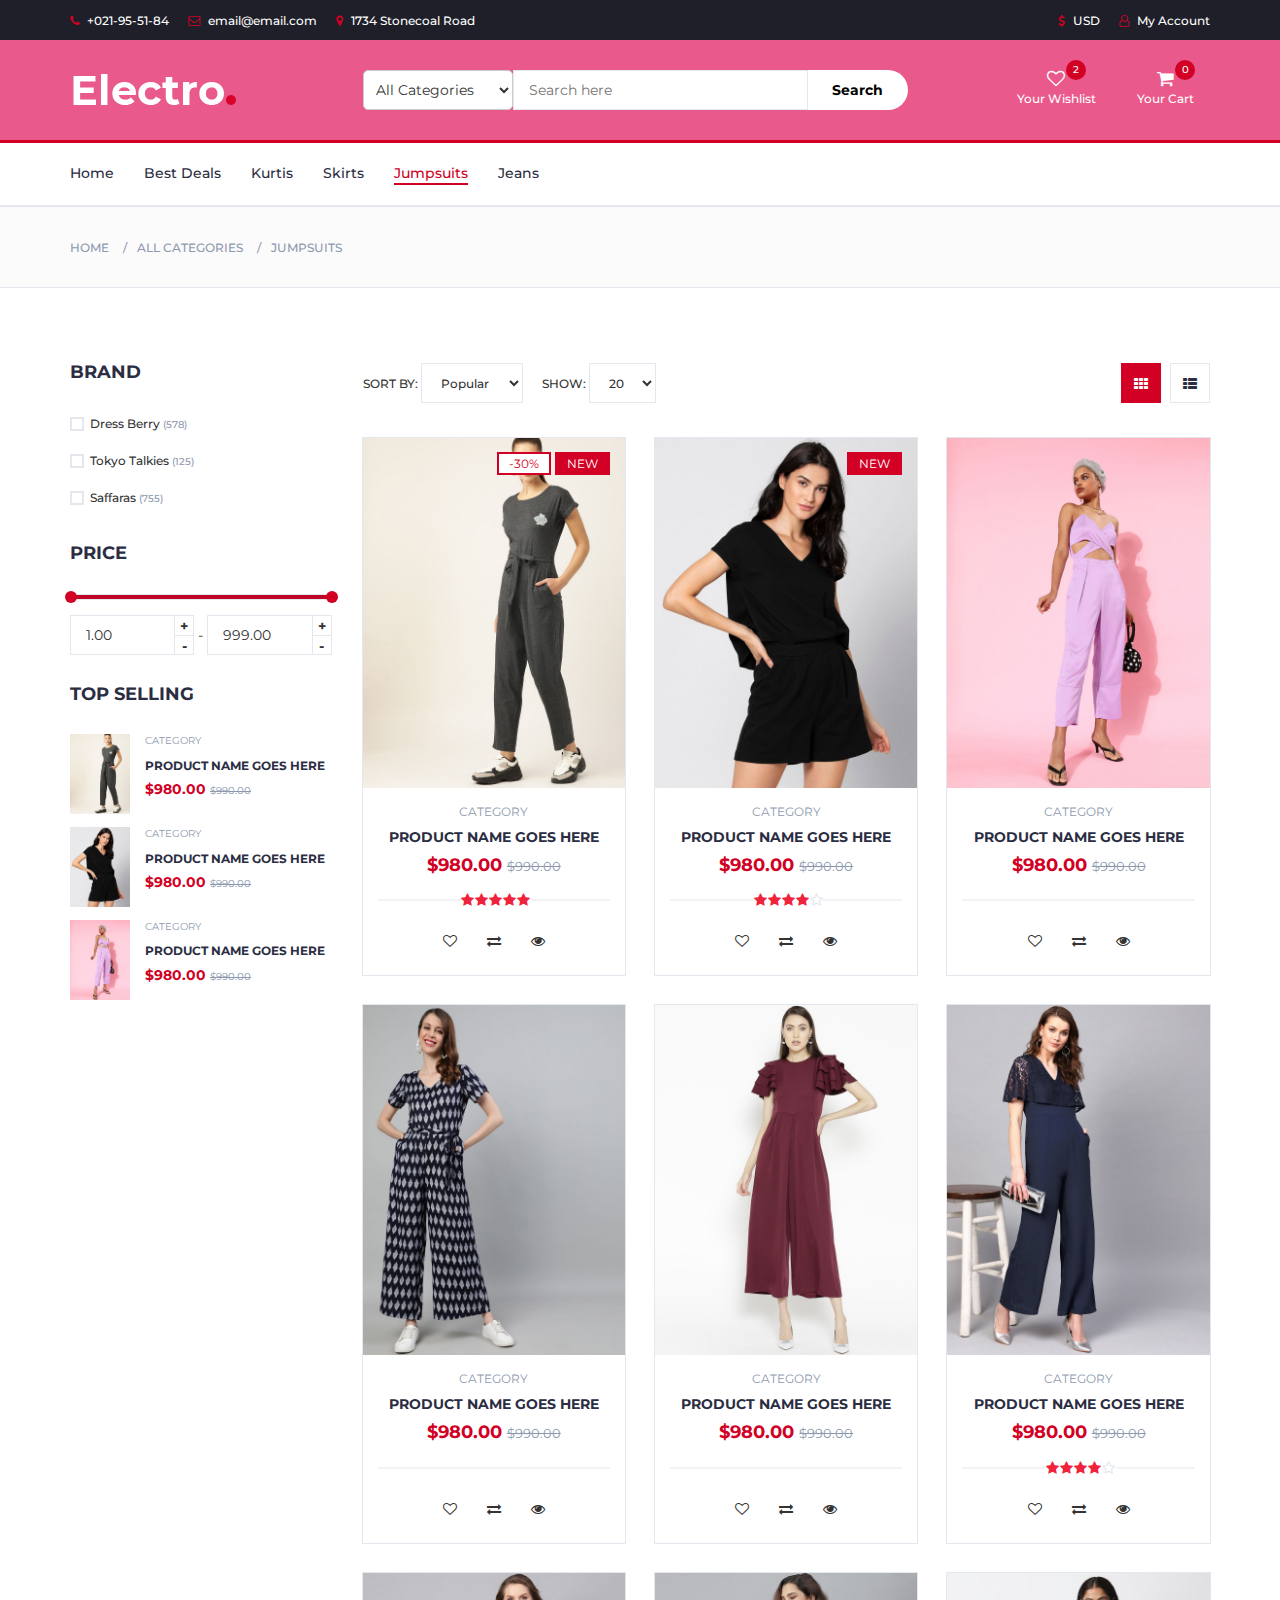
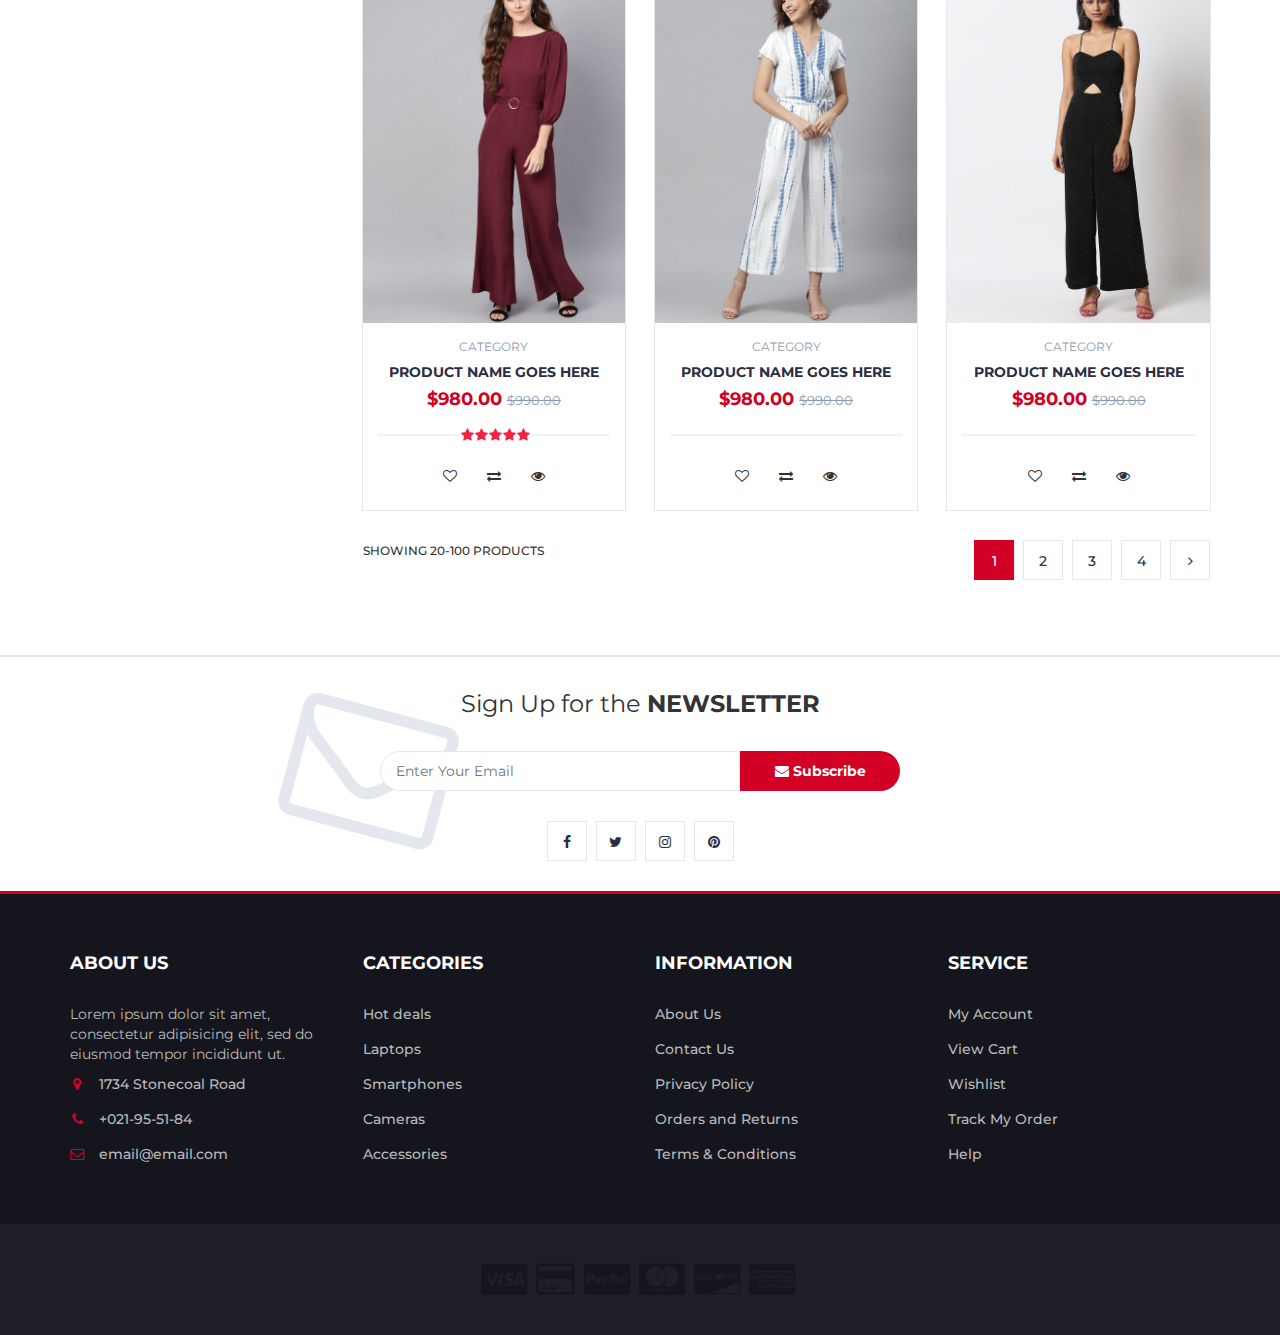
<file: templates/jumpsuits.html>
<!DOCTYPE html>
<html lang="en">
	<head>
		<meta charset="utf-8">
		<meta http-equiv="X-UA-Compatible" content="IE=edge">
		<meta name="viewport" content="width=device-width, initial-scale=1">
		 <!-- The above 3 meta tags *must* come first in the head; any other head content must come *after* these tags -->

		<title>Electro - HTML Ecommerce Template</title>

 		<!-- Google font -->
 		<link href="https://fonts.googleapis.com/css?family=Montserrat:400,500,700" rel="stylesheet">

 		<!-- Bootstrap -->
 		<link type="text/css" rel="stylesheet" href="../static/css/bootstrap.min.css"/>

 		<!-- Slick -->
 		<link type="text/css" rel="stylesheet" href="../static/css/slick.css"/>
 		<link type="text/css" rel="stylesheet" href="../static/css/slick-theme.css"/>

 		<!-- nouislider -->
 		<link type="text/css" rel="stylesheet" href="../static/css/nouislider.min.css"/>

 		<!-- Font Awesome Icon -->
 		<link rel="stylesheet" href="../static/css/font-awesome.min.css">

 		<!-- Custom stlylesheet -->
 		<link type="text/css" rel="stylesheet" href="../static/css/style.css"/>

		<!-- HTML5 shim and Respond.js for IE8 support of HTML5 elements and media queries -->
		<!-- WARNING: Respond.js doesn't work if you view the page via file:// -->
		<!--[if lt IE 9]>
		  <script src="https://oss.maxcdn.com/html5shiv/3.7.3/html5shiv.min.js"></script>
		  <script src="https://oss.maxcdn.com/respond/1.4.2/respond.min.js"></script>
		<![endif]-->

    </head>
	<body>
		<!-- HEADER -->
		<header>
			<!-- TOP HEADER -->
			<div id="top-header">
				<div class="container">
					<ul class="header-links pull-left">
						<li><a href="#"><i class="fa fa-phone"></i> +021-95-51-84</a></li>
						<li><a href="#"><i class="fa fa-envelope-o"></i> email@email.com</a></li>
						<li><a href="#"><i class="fa fa-map-marker"></i> 1734 Stonecoal Road</a></li>
					</ul>
					<ul class="header-links pull-right">
						<li><a href="#"><i class="fa fa-dollar"></i> USD</a></li>
						<li><a href="#"><i class="fa fa-user-o"></i> My Account</a></li>
					</ul>
				</div>
			</div>
			<!-- /TOP HEADER -->

			<!-- MAIN HEADER -->
			<div id="header">
				<!-- container -->
				<div class="container">
					<!-- row -->
					<div class="row">
						<!-- LOGO -->
						<div class="col-md-3">
							<div class="header-logo">
								<a href="#" class="logo">
									<img src="../static/img/logo.png" alt="">
								</a>
							</div>
						</div>
						<!-- /LOGO -->

						<!-- SEARCH BAR -->
						<div class="col-md-6">
							<div class="header-search">
								<form>
									<select class="input-select" 
										style="width: 150px; padding: 8px; border: 1px solid #ccc; border-radius: 5px;"
										onchange="redirectToPage(this)">
										<option value="">All Categories</option>
										<option value="kurtis.html">Kurtis</option>
										<option value="jeans.html">Jeans</option>
										<option value="skirts.html">Skirts</option>
										<option value="jumpsuits.html">Jumpsuits</option>
									</select>
									<input class="input" placeholder="Search here">
									<button class="search-btn">Search</button>
								</form>
							</div>
						</div>
						<!-- /SEARCH BAR -->

						<!-- ACCOUNT -->
						<div class="col-md-3 clearfix">
							<div class="header-ctn">
								<!-- Wishlist -->
								<div>
									<a href="#">
										<i class="fa fa-heart-o"></i>
										<span>Your Wishlist</span>
										<div class="qty">2</div>
									</a>
								</div>
								<!-- /Wishlist -->

								<!-- Cart -->
								<div class="dropdown">
                                    <a class="dropdown-toggle" data-toggle="dropdown" aria-expanded="true">
                                        <i class="fa fa-shopping-cart"></i>
                                        <span>Your Cart</span>
                                        <div class="qty" id="cart-qty">0</div>
                                    </a>
                                    <div class="cart-dropdown">
                                        <div class="cart-list" id="cart-list">
                                            <!-- Items will be dynamically added here -->
                                        </div>
                                        <div class="cart-summary">
                                            <small><span id="cart-item-count">0</span> Item(s) selected</small>
                                            <h5>SUBTOTAL: $<span id="cart-total">0.00</span></h5>
                                        </div>
                                        <div class="cart-btns">
                                            <a href="#">View Cart</a>
                                            <a href="checkout.html">Checkout <i class="fa fa-arrow-circle-right"></i></a>
                                        </div>
                                    </div>
                                </div>
								<!-- /Cart -->

								<!-- Menu Toogle -->
								<div class="menu-toggle">
									<a href="#">
										<i class="fa fa-bars"></i>
										<span>Menu</span>
									</a>
								</div>
								<!-- /Menu Toogle -->
							</div>
						</div>
						<!-- /ACCOUNT -->
					</div>
					<!-- row -->
				</div>
				<!-- container -->
			</div>
			<!-- /MAIN HEADER -->
		</header>
		<!-- /HEADER -->

		<!-- NAVIGATION -->
		<nav id="navigation">
			<!-- container -->
			<div class="container">
				<!-- responsive-nav -->
				<div id="responsive-nav">
					<!-- NAV -->
					<ul class="main-nav nav navbar-nav">
						<li><a href="home.html">Home</a></li>
						<li><a href="#">Best Deals</a></li>
						<!-- <li><a href="#">Categories</a></li> -->
						<li><a href="kurtis.html">Kurtis</a></li>
						<li><a href="skirts.html">Skirts</a></li>
						<li class="active"><a href="jumpsuits.html">Jumpsuits</a></li>
						<li><a href="jeans.html">Jeans</a></li>
					</ul>
					<!-- /NAV -->
				</div>
				<!-- /responsive-nav -->
			</div>
			<!-- /container -->
		</nav>
		<!-- /NAVIGATION -->

		<!-- BREADCRUMB -->
		<div id="breadcrumb" class="section">
			<!-- container -->
			<div class="container">
				<!-- row -->
				<div class="row">
					<div class="col-md-12">
						<ul class="breadcrumb-tree">
							<li><a href="#">Home</a></li>
							<li><a href="#">All Categories</a></li>
							<li><a href="#">Jumpsuits</a></li>
						</ul>
					</div>
				</div>
				<!-- /row -->
			</div>
			<!-- /container -->
		</div>
		<!-- /BREADCRUMB -->

		<!-- SECTION -->
		<div class="section">
			<!-- container -->
			<div class="container">
				<!-- row -->
				<div class="row">
					<!-- ASIDE -->
					<div id="aside" class="col-md-3">
						<!-- aside Widget -->
						<div class="aside">
							<h3 class="aside-title">Brand</h3>
							<div class="checkbox-filter">
								<div class="input-checkbox">
									<input type="checkbox" id="brand-1">
									<label for="brand-1">
										<span></span>
										Dress Berry
										<small>(578)</small>
									</label>
								</div>
								<div class="input-checkbox">
									<input type="checkbox" id="brand-2">
									<label for="brand-2">
										<span></span>
										Tokyo Talkies
										<small>(125)</small>
									</label>
								</div>
								<div class="input-checkbox">
									<input type="checkbox" id="brand-3">
									<label for="brand-3">
										<span></span>
										Saffaras
										<small>(755)</small>
									</label>
								</div>
							</div>
						</div>
						<!-- /aside Widget -->

						<!-- aside Widget -->
						<div class="aside">
							<h3 class="aside-title">Price</h3>
							<div class="price-filter">
								<div id="price-slider"></div>
								<div class="input-number price-min">
									<input id="price-min" type="number">
									<span class="qty-up">+</span>
									<span class="qty-down">-</span>
								</div>
								<span>-</span>
								<div class="input-number price-max">
									<input id="price-max" type="number">
									<span class="qty-up">+</span>
									<span class="qty-down">-</span>
								</div>
							</div>
						</div>
						<!-- /aside Widget -->

						<!-- aside Widget -->
						
						<!-- /aside Widget -->

						<!-- aside Widget -->
						<div class="aside">
							<h3 class="aside-title">Top selling</h3>
							<div class="product-widget">
								<div class="product-img">
									<img src="../static/img/jumpsuit1.jpg" alt="">
								</div>
								<div class="product-body">
									<p class="product-category">Category</p>
									<h3 class="product-name"><a href="#">product name goes here</a></h3>
									<h4 class="product-price">$980.00 <del class="product-old-price">$990.00</del></h4>
								</div>
							</div>

							<div class="product-widget">
								<div class="product-img">
									<img src="../static/img/jumpsuit10.jpg" alt="">
								</div>
								<div class="product-body">
									<p class="product-category">Category</p>
									<h3 class="product-name"><a href="#">product name goes here</a></h3>
									<h4 class="product-price">$980.00 <del class="product-old-price">$990.00</del></h4>
								</div>
							</div>

							<div class="product-widget">
								<div class="product-img">
									<img src="../static/img/jumpsuit2.jpg" alt="">
								</div>
								<div class="product-body">
									<p class="product-category">Category</p>
									<h3 class="product-name"><a href="#">product name goes here</a></h3>
									<h4 class="product-price">$980.00 <del class="product-old-price">$990.00</del></h4>
								</div>
							</div>
						</div>
						<!-- /aside Widget -->
					</div>
					<!-- /ASIDE -->

					<!-- STORE -->
					<div id="store" class="col-md-9">
						<!-- store top filter -->
						<div class="store-filter clearfix">
							<div class="store-sort">
								<label>
									Sort By:
									<select class="input-select">
										<option value="0">Popular</option>
										<option value="1">Position</option>
									</select>
								</label>

								<label>
									Show:
									<select class="input-select">
										<option value="0">20</option>
										<option value="1">50</option>
									</select>
								</label>
							</div>
							<ul class="store-grid">
								<li class="active"><i class="fa fa-th"></i></li>
								<li><a href="#"><i class="fa fa-th-list"></i></a></li>
							</ul>
						</div>
						<!-- /store top filter -->

						<!-- store products -->
						<div class="row">
							<!-- product -->
							<div class="col-md-4 col-xs-6">
								<div class="product">
									<div class="product-img">
										<img src="../static/img/jumpsuit1.jpg" alt="">
										<div class="product-label">
											<span class="sale">-30%</span>
											<span class="new">NEW</span>
										</div>
									</div>
									<div class="product-body">
										<p class="product-category">Category</p>
										<h3 class="product-name"><a href="#">product name goes here</a></h3>
										<h4 class="product-price">$980.00 <del class="product-old-price">$990.00</del></h4>
										<div class="product-rating">
											<i class="fa fa-star"></i>
											<i class="fa fa-star"></i>
											<i class="fa fa-star"></i>
											<i class="fa fa-star"></i>
											<i class="fa fa-star"></i>
										</div>
										<div class="product-btns">
											<button class="add-to-wishlist"><i class="fa fa-heart-o"></i><span class="tooltipp">add to wishlist</span></button>
											<button class="add-to-compare"><i class="fa fa-exchange"></i><span class="tooltipp">add to compare</span></button>
											<button class="quick-view"><i class="fa fa-eye"></i><span class="tooltipp">quick view</span></button>
										</div>
									</div>
									<div class="add-to-cart">
										<button class="add-to-cart-btn" onclick="addToCart(this)">
                                            <i class="fa fa-shopping-cart"></i> Add to Cart
                                        </button>
									</div>
								</div>
							</div>
							<!-- /product -->

							<!-- product -->
							<div class="col-md-4 col-xs-6">
								<div class="product">
									<div class="product-img">
										<img src="../static/img/jumpsuit10.jpg" alt="">
										<div class="product-label">
											<span class="new">NEW</span>
										</div>
									</div>
									<div class="product-body">
										<p class="product-category">Category</p>
										<h3 class="product-name"><a href="#">product name goes here</a></h3>
										<h4 class="product-price">$980.00 <del class="product-old-price">$990.00</del></h4>
										<div class="product-rating">
											<i class="fa fa-star"></i>
											<i class="fa fa-star"></i>
											<i class="fa fa-star"></i>
											<i class="fa fa-star"></i>
											<i class="fa fa-star-o"></i>
										</div>
										<div class="product-btns">
											<button class="add-to-wishlist"><i class="fa fa-heart-o"></i><span class="tooltipp">add to wishlist</span></button>
											<button class="add-to-compare"><i class="fa fa-exchange"></i><span class="tooltipp">add to compare</span></button>
											<button class="quick-view"><i class="fa fa-eye"></i><span class="tooltipp">quick view</span></button>
										</div>
									</div>
									<div class="add-to-cart">
										<button class="add-to-cart-btn" onclick="addToCart(this)">
                                            <i class="fa fa-shopping-cart"></i> Add to Cart
                                        </button>
									</div>
								</div>
							</div>
							<!-- /product -->

							<div class="clearfix visible-sm visible-xs"></div>

							<!-- product -->
							<div class="col-md-4 col-xs-6">
								<div class="product">
									<div class="product-img">
										<img src="../static/img/jumpsuit2.jpg" alt="">
									</div>
									<div class="product-body">
										<p class="product-category">Category</p>
										<h3 class="product-name"><a href="#">product name goes here</a></h3>
										<h4 class="product-price">$980.00 <del class="product-old-price">$990.00</del></h4>
										<div class="product-rating">
										</div>
										<div class="product-btns">
											<button class="add-to-wishlist"><i class="fa fa-heart-o"></i><span class="tooltipp">add to wishlist</span></button>
											<button class="add-to-compare"><i class="fa fa-exchange"></i><span class="tooltipp">add to compare</span></button>
											<button class="quick-view"><i class="fa fa-eye"></i><span class="tooltipp">quick view</span></button>
										</div>
									</div>
									<div class="add-to-cart">
										<button class="add-to-cart-btn" onclick="addToCart(this)">
                                            <i class="fa fa-shopping-cart"></i> Add to Cart
                                        </button>
									</div>
								</div>
							</div>
							<!-- /product -->

							<div class="clearfix visible-lg visible-md"></div>

							<!-- product -->
							<div class="col-md-4 col-xs-6">
								<div class="product">
									<div class="product-img">
										<img src="../static/img/jumpsuit3.jpg" alt="">
									</div>
									<div class="product-body">
										<p class="product-category">Category</p>
										<h3 class="product-name"><a href="#">product name goes here</a></h3>
										<h4 class="product-price">$980.00 <del class="product-old-price">$990.00</del></h4>
										<div class="product-rating">
										</div>
										<div class="product-btns">
											<button class="add-to-wishlist"><i class="fa fa-heart-o"></i><span class="tooltipp">add to wishlist</span></button>
											<button class="add-to-compare"><i class="fa fa-exchange"></i><span class="tooltipp">add to compare</span></button>
											<button class="quick-view"><i class="fa fa-eye"></i><span class="tooltipp">quick view</span></button>
										</div>
									</div>
									<div class="add-to-cart">
										<button class="add-to-cart-btn" onclick="addToCart(this)">
                                            <i class="fa fa-shopping-cart"></i> Add to Cart
                                        </button>
									</div>
								</div>
							</div>
							<!-- /product -->

							<div class="clearfix visible-sm visible-xs"></div>

							<!-- product -->
							<div class="col-md-4 col-xs-6">
								<div class="product">
									<div class="product-img">
										<img src="../static/img/jumpsuit4.jpg" alt="">
									</div>
									<div class="product-body">
										<p class="product-category">Category</p>
										<h3 class="product-name"><a href="#">product name goes here</a></h3>
										<h4 class="product-price">$980.00 <del class="product-old-price">$990.00</del></h4>
										<div class="product-rating">
										</div>
										<div class="product-btns">
											<button class="add-to-wishlist"><i class="fa fa-heart-o"></i><span class="tooltipp">add to wishlist</span></button>
											<button class="add-to-compare"><i class="fa fa-exchange"></i><span class="tooltipp">add to compare</span></button>
											<button class="quick-view"><i class="fa fa-eye"></i><span class="tooltipp">quick view</span></button>
										</div>
									</div>
									<div class="add-to-cart">
										<button class="add-to-cart-btn" onclick="addToCart(this)">
                                            <i class="fa fa-shopping-cart"></i> Add to Cart
                                        </button>
									</div>
								</div>
							</div>
							<!-- /product -->

							<!-- product -->
							<div class="col-md-4 col-xs-6">
								<div class="product">
									<div class="product-img">
										<img src="../static/img/jumpsuit5.jpg" alt="">
									</div>
									<div class="product-body">
										<p class="product-category">Category</p>
										<h3 class="product-name"><a href="#">product name goes here</a></h3>
										<h4 class="product-price">$980.00 <del class="product-old-price">$990.00</del></h4>
										<div class="product-rating">
											<i class="fa fa-star"></i>
											<i class="fa fa-star"></i>
											<i class="fa fa-star"></i>
											<i class="fa fa-star"></i>
											<i class="fa fa-star-o"></i>
										</div>
										<div class="product-btns">
											<button class="add-to-wishlist"><i class="fa fa-heart-o"></i><span class="tooltipp">add to wishlist</span></button>
											<button class="add-to-compare"><i class="fa fa-exchange"></i><span class="tooltipp">add to compare</span></button>
											<button class="quick-view"><i class="fa fa-eye"></i><span class="tooltipp">quick view</span></button>
										</div>
									</div>
									<div class="add-to-cart">
										<button class="add-to-cart-btn" onclick="addToCart(this)">
                                            <i class="fa fa-shopping-cart"></i> Add to Cart
                                        </button>
									</div>
								</div>
							</div>
							<!-- /product -->

							<div class="clearfix visible-lg visible-md visible-sm visible-xs"></div>

							<!-- product -->
							<div class="col-md-4 col-xs-6">
								<div class="product">
									<div class="product-img">
										<img src="../static/img/jumpsuit6.jpg" alt="">
									</div>
									<div class="product-body">
										<p class="product-category">Category</p>
										<h3 class="product-name"><a href="#">product name goes here</a></h3>
										<h4 class="product-price">$980.00 <del class="product-old-price">$990.00</del></h4>
										<div class="product-rating">
											<i class="fa fa-star"></i>
											<i class="fa fa-star"></i>
											<i class="fa fa-star"></i>
											<i class="fa fa-star"></i>
											<i class="fa fa-star"></i>
										</div>
										<div class="product-btns">
											<button class="add-to-wishlist"><i class="fa fa-heart-o"></i><span class="tooltipp">add to wishlist</span></button>
											<button class="add-to-compare"><i class="fa fa-exchange"></i><span class="tooltipp">add to compare</span></button>
											<button class="quick-view"><i class="fa fa-eye"></i><span class="tooltipp">quick view</span></button>
										</div>
									</div>
									<div class="add-to-cart">
										<button class="add-to-cart-btn" onclick="addToCart(this)">
                                            <i class="fa fa-shopping-cart"></i> Add to Cart
                                        </button>
									</div>
								</div>
							</div>
							<!-- /product -->

							<!-- product -->
							<div class="col-md-4 col-xs-6">
								<div class="product">
									<div class="product-img">
										<img src="../static/img/jumpsuit7.jpg" alt="">
									</div>
									<div class="product-body">
										<p class="product-category">Category</p>
										<h3 class="product-name"><a href="#">product name goes here</a></h3>
										<h4 class="product-price">$980.00 <del class="product-old-price">$990.00</del></h4>
										<div class="product-rating">
										</div>
										<div class="product-btns">
											<button class="add-to-wishlist"><i class="fa fa-heart-o"></i><span class="tooltipp">add to wishlist</span></button>
											<button class="add-to-compare"><i class="fa fa-exchange"></i><span class="tooltipp">add to compare</span></button>
											<button class="quick-view"><i class="fa fa-eye"></i><span class="tooltipp">quick view</span></button>
										</div>
									</div>
									<div class="add-to-cart">
										<button class="add-to-cart-btn" onclick="addToCart(this)">
                                            <i class="fa fa-shopping-cart"></i> Add to Cart
                                        </button>
									</div>
								</div>
							</div>
							<!-- /product -->

							<div class="clearfix visible-sm visible-xs"></div>

							<!-- product -->
							<div class="col-md-4 col-xs-6">
								<div class="product">
									<div class="product-img">
										<img src="../static/img/jumpsuit8.jpg" alt="">
									</div>
									<div class="product-body">
										<p class="product-category">Category</p>
										<h3 class="product-name"><a href="#">product name goes here</a></h3>
										<h4 class="product-price">$980.00 <del class="product-old-price">$990.00</del></h4>
										<div class="product-rating">
										</div>
										<div class="product-btns">
											<button class="add-to-wishlist"><i class="fa fa-heart-o"></i><span class="tooltipp">add to wishlist</span></button>
											<button class="add-to-compare"><i class="fa fa-exchange"></i><span class="tooltipp">add to compare</span></button>
											<button class="quick-view"><i class="fa fa-eye"></i><span class="tooltipp">quick view</span></button>
										</div>
									</div>
									<div class="add-to-cart">
										<button class="add-to-cart-btn" onclick="addToCart(this)">
                                            <i class="fa fa-shopping-cart"></i> Add to Cart
                                        </button>
									</div>
								</div>
							</div>
							<!-- /product -->
						</div>
						<!-- /store products -->

						<!-- store bottom filter -->
						<div class="store-filter clearfix">
							<span class="store-qty">Showing 20-100 products</span>
							<ul class="store-pagination">
								<li class="active">1</li>
								<li><a href="#">2</a></li>
								<li><a href="#">3</a></li>
								<li><a href="#">4</a></li>
								<li><a href="#"><i class="fa fa-angle-right"></i></a></li>
							</ul>
						</div>
						<!-- /store bottom filter -->
					</div>
					<!-- /STORE -->
				</div>
				<!-- /row -->
			</div>
			<!-- /container -->
		</div>
		<!-- /SECTION -->

		<!-- NEWSLETTER -->
		<div id="newsletter" class="section">
			<!-- container -->
			<div class="container">
				<!-- row -->
				<div class="row">
					<div class="col-md-12">
						<div class="newsletter">
							<p>Sign Up for the <strong>NEWSLETTER</strong></p>
							<form>
								<input class="input" type="email" placeholder="Enter Your Email">
								<button class="newsletter-btn"><i class="fa fa-envelope"></i> Subscribe</button>
							</form>
							<ul class="newsletter-follow">
								<li>
									<a href="#"><i class="fa fa-facebook"></i></a>
								</li>
								<li>
									<a href="#"><i class="fa fa-twitter"></i></a>
								</li>
								<li>
									<a href="#"><i class="fa fa-instagram"></i></a>
								</li>
								<li>
									<a href="#"><i class="fa fa-pinterest"></i></a>
								</li>
							</ul>
						</div>
					</div>
				</div>
				<!-- /row -->
			</div>
			<!-- /container -->
		</div>
		<!-- /NEWSLETTER -->

		<!-- FOOTER -->
		<footer id="footer">
			<!-- top footer -->
			<div class="section">
				<!-- container -->
				<div class="container">
					<!-- row -->
					<div class="row">
						<div class="col-md-3 col-xs-6">
							<div class="footer">
								<h3 class="footer-title">About Us</h3>
								<p>Lorem ipsum dolor sit amet, consectetur adipisicing elit, sed do eiusmod tempor incididunt ut.</p>
								<ul class="footer-links">
									<li><a href="#"><i class="fa fa-map-marker"></i>1734 Stonecoal Road</a></li>
									<li><a href="#"><i class="fa fa-phone"></i>+021-95-51-84</a></li>
									<li><a href="#"><i class="fa fa-envelope-o"></i>email@email.com</a></li>
								</ul>
							</div>
						</div>

						<div class="col-md-3 col-xs-6">
							<div class="footer">
								<h3 class="footer-title">Categories</h3>
								<ul class="footer-links">
									<li><a href="#">Hot deals</a></li>
									<li><a href="#">Laptops</a></li>
									<li><a href="#">Smartphones</a></li>
									<li><a href="#">Cameras</a></li>
									<li><a href="#">Accessories</a></li>
								</ul>
							</div>
						</div>

						<div class="clearfix visible-xs"></div>

						<div class="col-md-3 col-xs-6">
							<div class="footer">
								<h3 class="footer-title">Information</h3>
								<ul class="footer-links">
									<li><a href="#">About Us</a></li>
									<li><a href="#">Contact Us</a></li>
									<li><a href="#">Privacy Policy</a></li>
									<li><a href="#">Orders and Returns</a></li>
									<li><a href="#">Terms & Conditions</a></li>
								</ul>
							</div>
						</div>

						<div class="col-md-3 col-xs-6">
							<div class="footer">
								<h3 class="footer-title">Service</h3>
								<ul class="footer-links">
									<li><a href="#">My Account</a></li>
									<li><a href="#">View Cart</a></li>
									<li><a href="#">Wishlist</a></li>
									<li><a href="#">Track My Order</a></li>
									<li><a href="#">Help</a></li>
								</ul>
							</div>
						</div>
					</div>
					<!-- /row -->
				</div>
				<!-- /container -->
			</div>
			<!-- /top footer -->

			<!-- bottom footer -->
			<div id="bottom-footer" class="section">
				<div class="container">
					<!-- row -->
					<div class="row">
						<div class="col-md-12 text-center">
							<ul class="footer-payments">
								<li><a href="#"><i class="fa fa-cc-visa"></i></a></li>
								<li><a href="#"><i class="fa fa-credit-card"></i></a></li>
								<li><a href="#"><i class="fa fa-cc-paypal"></i></a></li>
								<li><a href="#"><i class="fa fa-cc-mastercard"></i></a></li>
								<li><a href="#"><i class="fa fa-cc-discover"></i></a></li>
								<li><a href="#"><i class="fa fa-cc-amex"></i></a></li>
							</ul>
 
						</div>
					</div>
						<!-- /row -->
				</div>
				<!-- /container -->
			</div>
			<!-- /bottom footer -->
		</footer>
		<!-- /FOOTER -->

		<!-- jQuery Plugins -->
		<script src="../static/js/jquery.min.js"></script>
		<script src="../static/js/bootstrap.min.js"></script>
		<script src="../static/js/slick.min.js"></script>
		<script src="../static/js/nouislider.min.js"></script>
		<script src="../static/js/jquery.zoom.min.js"></script>
		<script src="../static/js/main.js"></script>
        <script src="../static/js/home.js"></script>

	</body>
</html>
</file>
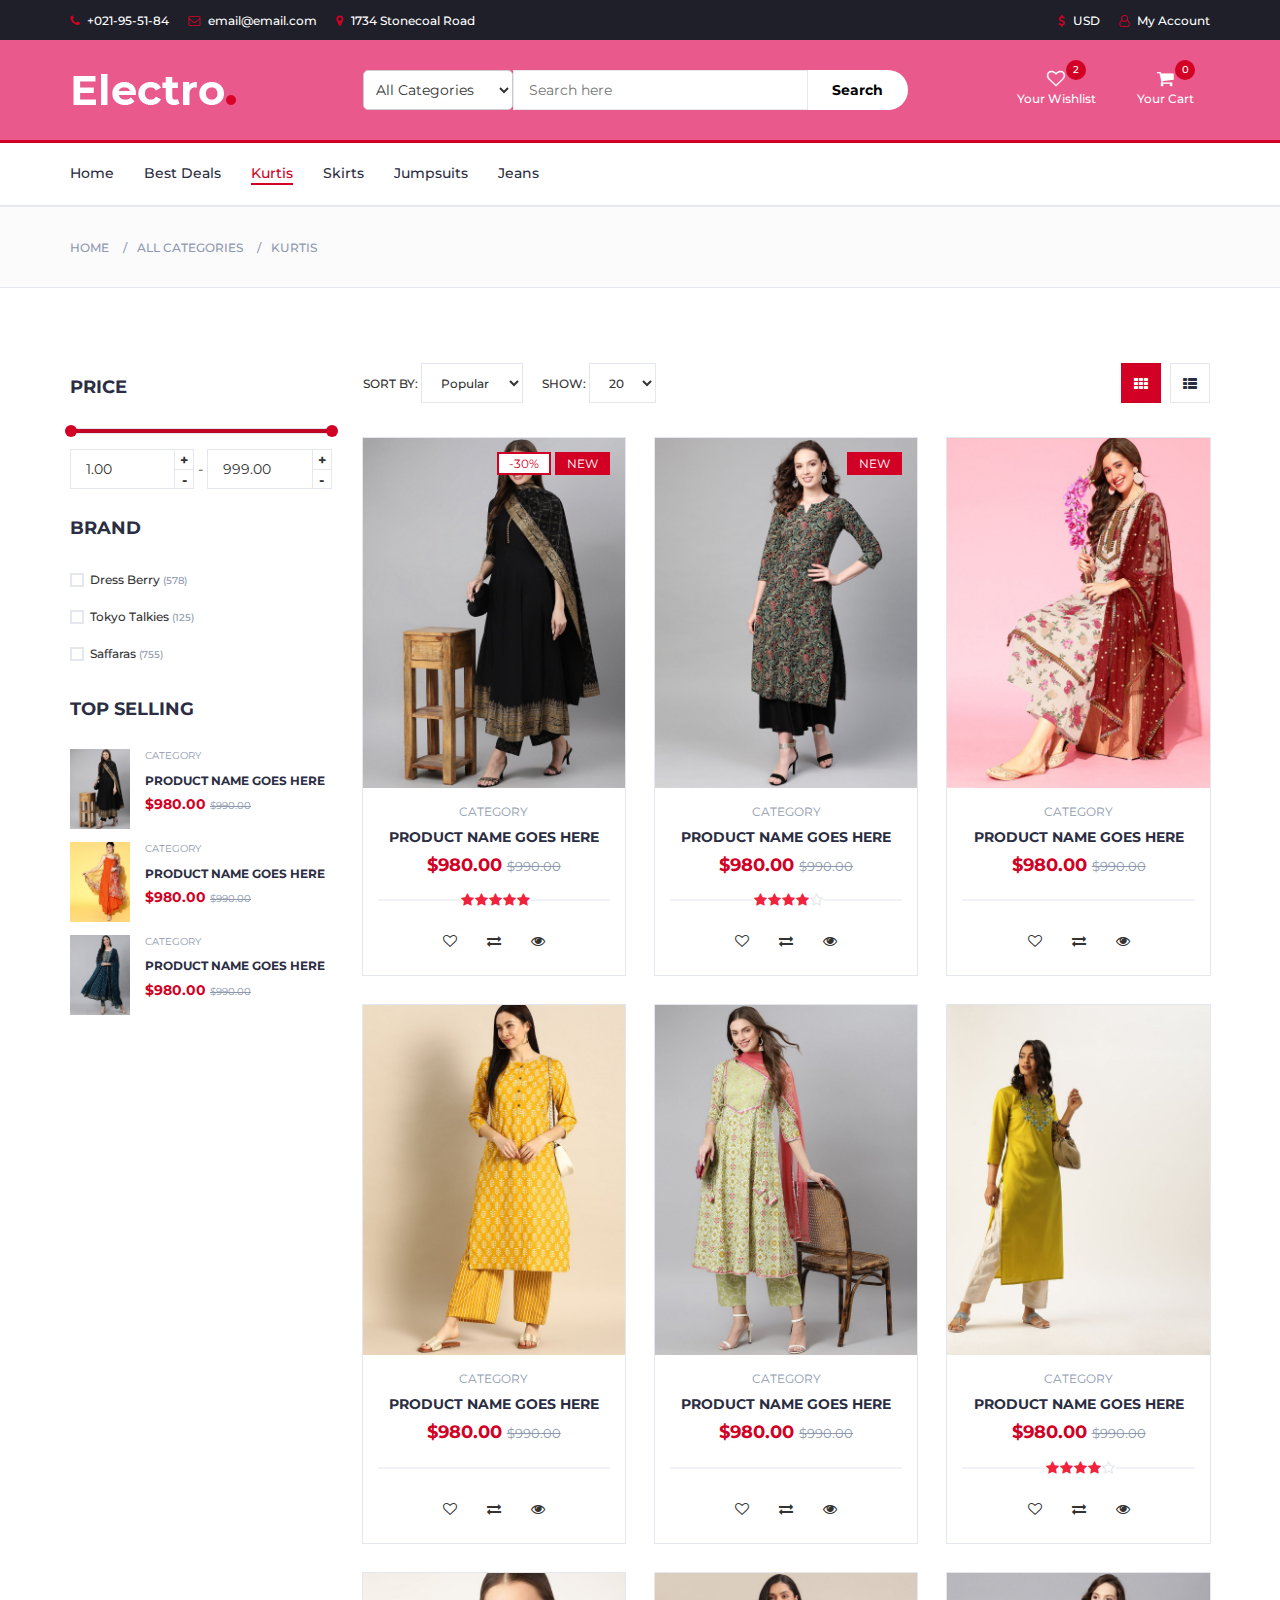
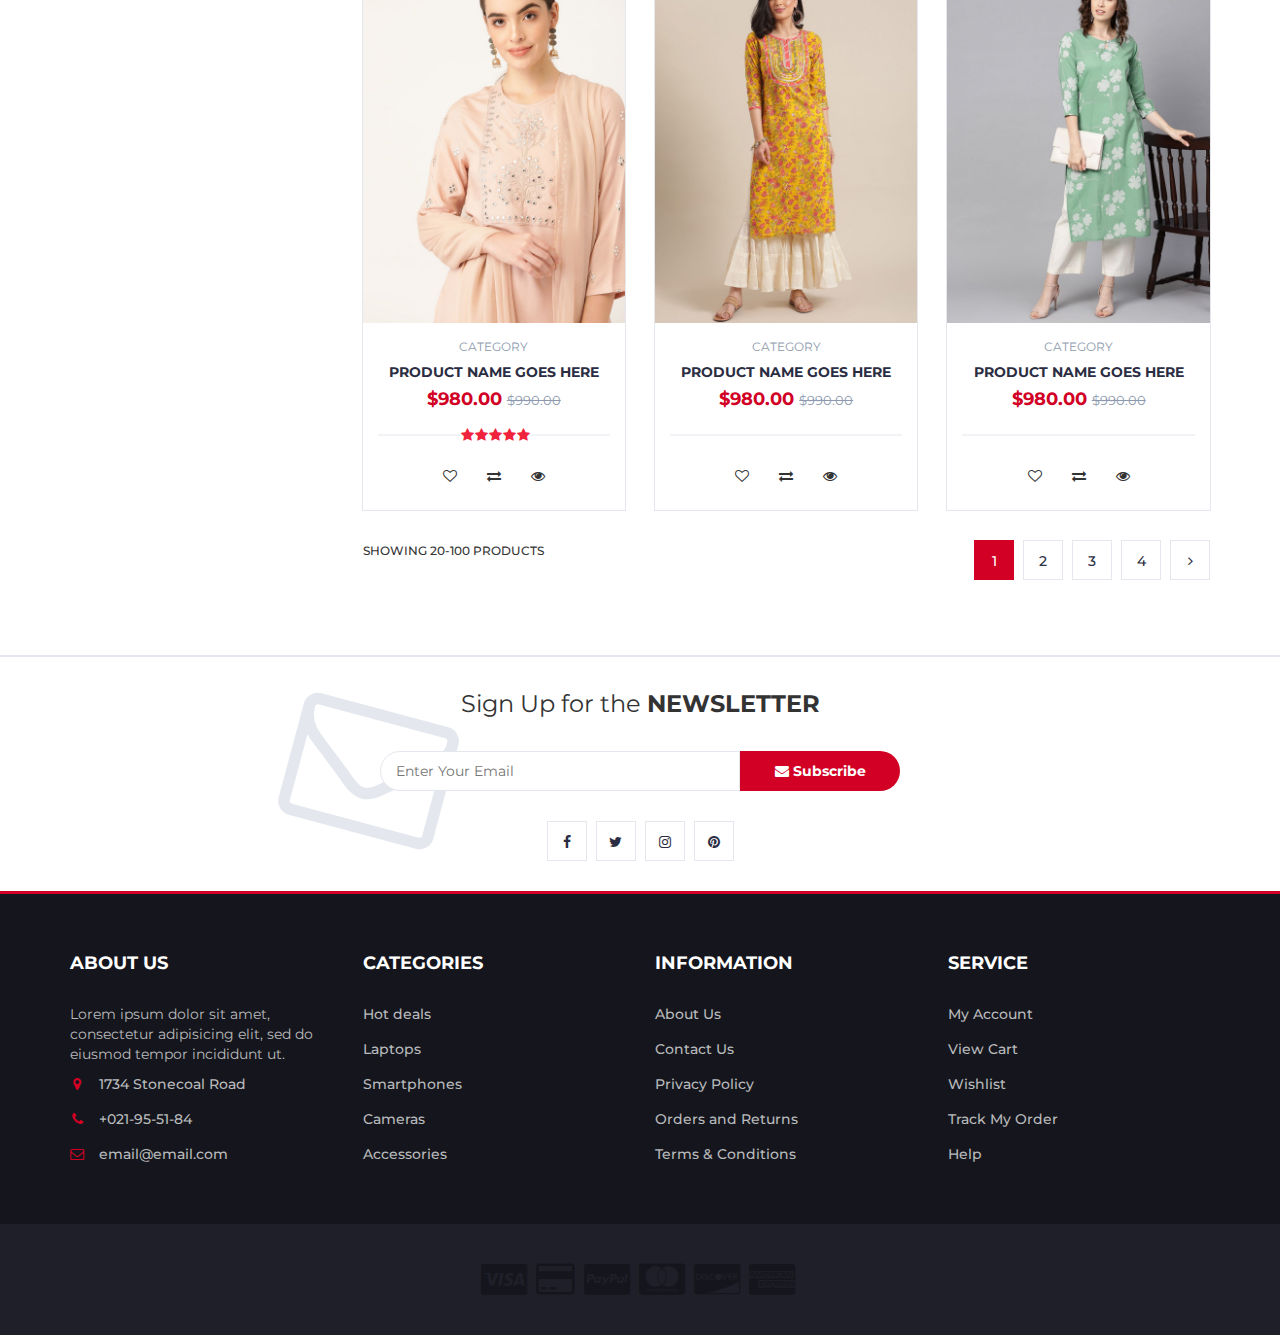
<file: templates/kurtis.html>
<!DOCTYPE html>
<html lang="en">
	<head>
		<meta charset="utf-8">
		<meta http-equiv="X-UA-Compatible" content="IE=edge">
		<meta name="viewport" content="width=device-width, initial-scale=1">
		 <!-- The above 3 meta tags *must* come first in the head; any other head content must come *after* these tags -->

		<title>Electro - HTML Ecommerce Template</title>

 		<!-- Google font -->
 		<link href="https://fonts.googleapis.com/css?family=Montserrat:400,500,700" rel="stylesheet">

 		<!-- Bootstrap -->
 		<link type="text/css" rel="stylesheet" href="../static/css/bootstrap.min.css"/>

 		<!-- Slick -->
 		<link type="text/css" rel="stylesheet" href="../static/css/slick.css"/>
 		<link type="text/css" rel="stylesheet" href="../static/css/slick-theme.css"/>

 		<!-- nouislider -->
 		<link type="text/css" rel="stylesheet" href="../static/css/nouislider.min.css"/>

 		<!-- Font Awesome Icon -->
 		<link rel="stylesheet" href="../static/css/font-awesome.min.css">

 		<!-- Custom stlylesheet -->
 		<link type="text/css" rel="stylesheet" href="../static/css/style.css"/>

		<!-- HTML5 shim and Respond.js for IE8 support of HTML5 elements and media queries -->
		<!-- WARNING: Respond.js doesn't work if you view the page via file:// -->
		<!--[if lt IE 9]>
		  <script src="https://oss.maxcdn.com/html5shiv/3.7.3/html5shiv.min.js"></script>
		  <script src="https://oss.maxcdn.com/respond/1.4.2/respond.min.js"></script>
		<![endif]-->

    </head>
	<body>
		<!-- HEADER -->
		<header>
			<!-- TOP HEADER -->
			<div id="top-header">
				<div class="container">
					<ul class="header-links pull-left">
						<li><a href="#"><i class="fa fa-phone"></i> +021-95-51-84</a></li>
						<li><a href="#"><i class="fa fa-envelope-o"></i> email@email.com</a></li>
						<li><a href="#"><i class="fa fa-map-marker"></i> 1734 Stonecoal Road</a></li>
					</ul>
					<ul class="header-links pull-right">
						<li><a href="#"><i class="fa fa-dollar"></i> USD</a></li>
						<li><a href="#"><i class="fa fa-user-o"></i> My Account</a></li>
					</ul>
				</div>
			</div>
			<!-- /TOP HEADER -->

			<!-- MAIN HEADER -->
			<div id="header">
				<!-- container -->
				<div class="container">
					<!-- row -->
					<div class="row">
						<!-- LOGO -->
						<div class="col-md-3">
							<div class="header-logo">
								<a href="#" class="logo">
									<img src="../static/img/logo.png" alt="">
								</a>
							</div>
						</div>
						<!-- /LOGO -->

						<!-- SEARCH BAR -->
						<div class="col-md-6">
							<div class="header-search">
								<form>
									<select class="input-select" 
										style="width: 150px; padding: 8px; border: 1px solid #ccc; border-radius: 5px;"
										onchange="redirectToPage(this)">
										<option value="">All Categories</option>
										<option value="kurtis.html">Kurtis</option>
										<option value="jeans.html">Jeans</option>
										<option value="skirts.html">Skirts</option>
										<option value="jumpsuits.html">Jumpsuits</option>
									</select>
									<input class="input" placeholder="Search here">
									<button class="search-btn">Search</button>
								</form>
							</div>
						</div>
						<!-- /SEARCH BAR -->

						<!-- ACCOUNT -->
						<div class="col-md-3 clearfix">
							<div class="header-ctn">
								<!-- Wishlist -->
								<div>
									<a href="#">
										<i class="fa fa-heart-o"></i>
										<span>Your Wishlist</span>
										<div class="qty">2</div>
									</a>
								</div>
								<!-- /Wishlist -->

								<!-- Cart -->
								<div class="dropdown">
                                    <a class="dropdown-toggle" data-toggle="dropdown" aria-expanded="true">
                                        <i class="fa fa-shopping-cart"></i>
                                        <span>Your Cart</span>
                                        <div class="qty" id="cart-qty">0</div>
                                    </a>
                                    <div class="cart-dropdown">
                                        <div class="cart-list" id="cart-list">
                                            <!-- Items will be dynamically added here -->
                                        </div>
                                        <div class="cart-summary">
                                            <small><span id="cart-item-count">0</span> Item(s) selected</small>
                                            <h5>SUBTOTAL: $<span id="cart-total">0.00</span></h5>
                                        </div>
                                        <div class="cart-btns">
                                            <a href="#">View Cart</a>
                                            <a href="checkout.html">Checkout <i class="fa fa-arrow-circle-right"></i></a>
                                        </div>
                                    </div>
                                </div>
                                
								<!-- /Cart -->

								<!-- Menu Toogle -->
								<div class="menu-toggle">
									<a href="#">
										<i class="fa fa-bars"></i>
										<span>Menu</span>
									</a>
								</div>
								<!-- /Menu Toogle -->
							</div>
						</div>
						<!-- /ACCOUNT -->
					</div>
					<!-- row -->
				</div>
				<!-- container -->
			</div>
			<!-- /MAIN HEADER -->
		</header>
		<!-- /HEADER -->

		<!-- NAVIGATION -->
		<nav id="navigation">
			<!-- container -->
			<div class="container">
				<!-- responsive-nav -->
				<div id="responsive-nav">
					<!-- NAV -->
					<ul class="main-nav nav navbar-nav">
						<li><a href="home.html">Home</a></li>
						<li><a href="#">Best Deals</a></li>
						<!-- <li><a href="#">Categories</a></li> -->
						<li class="active"><a href="kurtis.html">Kurtis</a></li>
						<li><a href="skirts.html">Skirts</a></li>
						<li><a href="jumpsuits.html">Jumpsuits</a></li>
						<li><a href="jeans.html">Jeans</a></li>
					</ul>
					<!-- /NAV -->
				</div>
				<!-- /responsive-nav -->
			</div>
			<!-- /container -->
		</nav>
		<!-- /NAVIGATION -->

		<!-- BREADCRUMB -->
		<div id="breadcrumb" class="section">
			<!-- container -->
			<div class="container">
				<!-- row -->
				<div class="row">
					<div class="col-md-12">
						<ul class="breadcrumb-tree">
							<li><a href="#">Home</a></li>
							<li><a href="#">All Categories</a></li>
							<li><a href="active">Kurtis</a></li>
							
						</ul>
					</div>
				</div>
				<!-- /row -->
			</div>
			<!-- /container -->
		</div>
		<!-- /BREADCRUMB -->

		<!-- SECTION -->
		<div class="section">
			<!-- container -->
			<div class="container">
				<!-- row -->
				<div class="row">
					<!-- ASIDE -->
					<div id="aside" class="col-md-3">
						<!-- aside Widget -->
						<div class="aside">
							<!-- <h3 class="aside-title">Categories</h3>
							<div class="checkbox-filter">

								<div class="input-checkbox">
									<input type="checkbox" id="category-1">
									<label for="category-1">
										<span></span>
										Laptops
										<small>(120)</small>
									</label>
								</div>

								<div class="input-checkbox">
									<input type="checkbox" id="category-2">
									<label for="category-2">
										<span></span>
										Smartphones
										<small>(740)</small>
									</label>
								</div>

								<div class="input-checkbox">
									<input type="checkbox" id="category-3">
									<label for="category-3">
										<span></span>
										Cameras
										<small>(1450)</small>
									</label>
								</div>

								<div class="input-checkbox">
									<input type="checkbox" id="category-4">
									<label for="category-4">
										<span></span>
										Accessories
										<small>(578)</small>
									</label>
								</div>

								<div class="input-checkbox">
									<input type="checkbox" id="category-5">
									<label for="category-5">
										<span></span>
										Laptops
										<small>(120)</small>
									</label>
								</div>

								<div class="input-checkbox">
									<input type="checkbox" id="category-6">
									<label for="category-6">
										<span></span>
										Smartphones
										<small>(740)</small>
									</label>
								</div>
							</div> -->
						</div>
						<!-- /aside Widget -->

						<!-- aside Widget -->
						<div class="aside">
							<h3 class="aside-title">Price</h3>
							<div class="price-filter">
								<div id="price-slider"></div>
								<div class="input-number price-min">
									<input id="price-min" type="number">
									<span class="qty-up">+</span>
									<span class="qty-down">-</span>
								</div>
								<span>-</span>
								<div class="input-number price-max">
									<input id="price-max" type="number">
									<span class="qty-up">+</span>
									<span class="qty-down">-</span>
								</div>
							</div>
						</div>
						<!-- /aside Widget -->

						<!-- aside Widget -->
						<div class="aside">
							<h3 class="aside-title">Brand</h3>
							<div class="checkbox-filter">
								<div class="input-checkbox">
									<input type="checkbox" id="brand-1">
									<label for="brand-1">
										<span></span>
										Dress Berry
										<small>(578)</small>
									</label>
								</div>
								<div class="input-checkbox">
									<input type="checkbox" id="brand-2">
									<label for="brand-2">
										<span></span>
										Tokyo Talkies
										<small>(125)</small>
									</label>
								</div>
								<div class="input-checkbox">
									<input type="checkbox" id="brand-3">
									<label for="brand-3">
										<span></span>
										Saffaras
										<small>(755)</small>
									</label>
								</div>
							</div>
						</div>
						<!-- /aside Widget -->

						<!-- aside Widget -->
						<div class="aside">
							<h3 class="aside-title">Top selling</h3>
							<div class="product-widget">
								<div class="product-img">
									<img src="../static/img/product1.jpg" alt="">
								</div>
								<div class="product-body">
									<p class="product-category">Category</p>
									<h3 class="product-name"><a href="#">product name goes here</a></h3>
									<h4 class="product-price">$980.00 <del class="product-old-price">$990.00</del></h4>
								</div>
							</div>

							<div class="product-widget">
								<div class="product-img">
									<img src="../static/img/product2.jpg" alt="">
								</div>
								<div class="product-body">
									<p class="product-category">Category</p>
									<h3 class="product-name"><a href="#">product name goes here</a></h3>
									<h4 class="product-price">$980.00 <del class="product-old-price">$990.00</del></h4>
								</div>
							</div>

							<div class="product-widget">
								<div class="product-img">
									<img src="../static/img/product3.jpg" alt="">
								</div>
								<div class="product-body">
									<p class="product-category">Category</p>
									<h3 class="product-name"><a href="#">product name goes here</a></h3>
									<h4 class="product-price">$980.00 <del class="product-old-price">$990.00</del></h4>
								</div>
							</div>
						</div>
						<!-- /aside Widget -->
					</div>
					<!-- /ASIDE -->

					<!-- STORE -->
					<div id="store" class="col-md-9">
						<!-- store top filter -->
						<div class="store-filter clearfix">
							<div class="store-sort">
								<label>
									Sort By:
									<select class="input-select">
										<option value="0">Popular</option>
										<option value="1">Position</option>
									</select>
								</label>

								<label>
									Show:
									<select class="input-select">
										<option value="0">20</option>
										<option value="1">50</option>
									</select>
								</label>
							</div>
							<ul class="store-grid">
								<li class="active"><i class="fa fa-th"></i></li>
								<li><a href="#"><i class="fa fa-th-list"></i></a></li>
							</ul>
						</div>
						<!-- /store top filter -->

						<!-- store products -->
						<div class="row">
							<!-- product -->
							<div class="col-md-4 col-xs-6">
								<div class="product">
									<div class="product-img">
										<img src="../static/img/product1.jpg" alt="">
										<div class="product-label">
											<span class="sale">-30%</span>
											<span class="new">NEW</span>
										</div>
									</div>
									<div class="product-body">
										<p class="product-category">Category</p>
										<h3 class="product-name"><a href="#">product name goes here</a></h3>
										<h4 class="product-price">$980.00 <del class="product-old-price">$990.00</del></h4>
										<div class="product-rating">
											<i class="fa fa-star"></i>
											<i class="fa fa-star"></i>
											<i class="fa fa-star"></i>
											<i class="fa fa-star"></i>
											<i class="fa fa-star"></i>
										</div>
										<div class="product-btns">
											<button class="add-to-wishlist"><i class="fa fa-heart-o"></i><span class="tooltipp">add to wishlist</span></button>
											<button class="add-to-compare"><i class="fa fa-exchange"></i><span class="tooltipp">add to compare</span></button>
											<button class="quick-view"><i class="fa fa-eye"></i><span class="tooltipp">quick view</span></button>
										</div>
									</div>
									<div class="add-to-cart">
										<button class="add-to-cart-btn" onclick="addToCart(this)">
                                            <i class="fa fa-shopping-cart"></i> Add to Cart
                                        </button>
									</div>
								</div>
							</div>
							<!-- /product -->

							<!-- product -->
							<div class="col-md-4 col-xs-6">
								<div class="product">
									<div class="product-img">
										<img src="../static/img/product5.jpg" alt="">
										<div class="product-label">
											<span class="new">NEW</span>
										</div>
									</div>
									<div class="product-body">
										<p class="product-category">Category</p>
										<h3 class="product-name"><a href="#">product name goes here</a></h3>
										<h4 class="product-price">$980.00 <del class="product-old-price">$990.00</del></h4>
										<div class="product-rating">
											<i class="fa fa-star"></i>
											<i class="fa fa-star"></i>
											<i class="fa fa-star"></i>
											<i class="fa fa-star"></i>
											<i class="fa fa-star-o"></i>
										</div>
										<div class="product-btns">
											<button class="add-to-wishlist"><i class="fa fa-heart-o"></i><span class="tooltipp">add to wishlist</span></button>
											<button class="add-to-compare"><i class="fa fa-exchange"></i><span class="tooltipp">add to compare</span></button>
											<button class="quick-view"><i class="fa fa-eye"></i><span class="tooltipp">quick view</span></button>
										</div>
									</div>
									<div class="add-to-cart">
										<button class="add-to-cart-btn" onclick="addToCart(this)">
                                            <i class="fa fa-shopping-cart"></i> Add to Cart
                                        </button>
									</div>
								</div>
							</div>
							<!-- /product -->

							<div class="clearfix visible-sm visible-xs"></div>

							<!-- product -->
							<div class="col-md-4 col-xs-6">
								<div class="product">
									<div class="product-img">
										<img src="../static/img/product6.jpg" alt="">
									</div>
									<div class="product-body">
										<p class="product-category">Category</p>
										<h3 class="product-name"><a href="#">product name goes here</a></h3>
										<h4 class="product-price">$980.00 <del class="product-old-price">$990.00</del></h4>
										<div class="product-rating">
										</div>
										<div class="product-btns">
											<button class="add-to-wishlist"><i class="fa fa-heart-o"></i><span class="tooltipp">add to wishlist</span></button>
											<button class="add-to-compare"><i class="fa fa-exchange"></i><span class="tooltipp">add to compare</span></button>
											<button class="quick-view"><i class="fa fa-eye"></i><span class="tooltipp">quick view</span></button>
										</div>
									</div>
									<div class="add-to-cart">
										<button class="add-to-cart-btn" onclick="addToCart(this)">
                                            <i class="fa fa-shopping-cart"></i> Add to Cart
                                        </button>
									</div>
								</div>
							</div>
							<!-- /product -->

							<div class="clearfix visible-lg visible-md"></div>

							<!-- product -->
							<div class="col-md-4 col-xs-6">
								<div class="product">
									<div class="product-img">
										<img src="../static/img/product7.jpg" alt="">
									</div>
									<div class="product-body">
										<p class="product-category">Category</p>
										<h3 class="product-name"><a href="#">product name goes here</a></h3>
										<h4 class="product-price">$980.00 <del class="product-old-price">$990.00</del></h4>
										<div class="product-rating">
										</div>
										<div class="product-btns">
											<button class="add-to-wishlist"><i class="fa fa-heart-o"></i><span class="tooltipp">add to wishlist</span></button>
											<button class="add-to-compare"><i class="fa fa-exchange"></i><span class="tooltipp">add to compare</span></button>
											<button class="quick-view"><i class="fa fa-eye"></i><span class="tooltipp">quick view</span></button>
										</div>
									</div>
									<div class="add-to-cart">
                                        <button class="add-to-cart-btn" onclick="addToCart(this)">
                                            <i class="fa fa-shopping-cart"></i> Add to Cart
                                        </button>
                                    </div>
								</div>
							</div>
							<!-- /product -->

							<div class="clearfix visible-sm visible-xs"></div>

							<!-- product -->
							<div class="col-md-4 col-xs-6">
								<div class="product">
									<div class="product-img">
										<img src="../static/img/product8.jpg" alt="">
									</div>
									<div class="product-body">
										<p class="product-category">Category</p>
										<h3 class="product-name"><a href="#">product name goes here</a></h3>
										<h4 class="product-price">$980.00 <del class="product-old-price">$990.00</del></h4>
										<div class="product-rating">
										</div>
										<div class="product-btns">
											<button class="add-to-wishlist"><i class="fa fa-heart-o"></i><span class="tooltipp">add to wishlist</span></button>
											<button class="add-to-compare"><i class="fa fa-exchange"></i><span class="tooltipp">add to compare</span></button>
											<button class="quick-view"><i class="fa fa-eye"></i><span class="tooltipp">quick view</span></button>
										</div>
									</div>
									<div class="add-to-cart">
										<button class="add-to-cart-btn" onclick="addToCart(this)">
                                            <i class="fa fa-shopping-cart"></i> Add to Cart
                                        </button>
									</div>
								</div>
							</div>
							<!-- /product -->

							<!-- product -->
							<div class="col-md-4 col-xs-6">
								<div class="product">
									<div class="product-img">
										<img src="../static/img/product9.jpg" alt="">
									</div>
									<div class="product-body">
										<p class="product-category">Category</p>
										<h3 class="product-name"><a href="#">product name goes here</a></h3>
										<h4 class="product-price">$980.00 <del class="product-old-price">$990.00</del></h4>
										<div class="product-rating">
											<i class="fa fa-star"></i>
											<i class="fa fa-star"></i>
											<i class="fa fa-star"></i>
											<i class="fa fa-star"></i>
											<i class="fa fa-star-o"></i>
										</div>
										<div class="product-btns">
											<button class="add-to-wishlist"><i class="fa fa-heart-o"></i><span class="tooltipp">add to wishlist</span></button>
											<button class="add-to-compare"><i class="fa fa-exchange"></i><span class="tooltipp">add to compare</span></button>
											<button class="quick-view"><i class="fa fa-eye"></i><span class="tooltipp">quick view</span></button>
										</div>
									</div>
									<div class="add-to-cart">
										<button class="add-to-cart-btn" onclick="addToCart(this)">
                                            <i class="fa fa-shopping-cart"></i> Add to Cart
                                        </button>
									</div>
								</div>
							</div>
							<!-- /product -->

							<div class="clearfix visible-lg visible-md visible-sm visible-xs"></div>

							<!-- product -->
							<div class="col-md-4 col-xs-6">
								<div class="product">
									<div class="product-img">
										<img src="../static/img/product11.jpg" alt="">
									</div>
									<div class="product-body">
										<p class="product-category">Category</p>
										<h3 class="product-name"><a href="#">product name goes here</a></h3>
										<h4 class="product-price">$980.00 <del class="product-old-price">$990.00</del></h4>
										<div class="product-rating">
											<i class="fa fa-star"></i>
											<i class="fa fa-star"></i>
											<i class="fa fa-star"></i>
											<i class="fa fa-star"></i>
											<i class="fa fa-star"></i>
										</div>
										<div class="product-btns">
											<button class="add-to-wishlist"><i class="fa fa-heart-o"></i><span class="tooltipp">add to wishlist</span></button>
											<button class="add-to-compare"><i class="fa fa-exchange"></i><span class="tooltipp">add to compare</span></button>
											<button class="quick-view"><i class="fa fa-eye"></i><span class="tooltipp">quick view</span></button>
										</div>
									</div>
									<div class="add-to-cart">
										<button class="add-to-cart-btn" onclick="addToCart(this)">
                                            <i class="fa fa-shopping-cart"></i> Add to Cart
                                        </button>
									</div>
								</div>
							</div>
							<!-- /product -->

							<!-- product -->
							<div class="col-md-4 col-xs-6">
								<div class="product">
									<div class="product-img">
										<img src="../static/img/product12.jpg" alt="">
									</div>
									<div class="product-body">
										<p class="product-category">Category</p>
										<h3 class="product-name"><a href="#">product name goes here</a></h3>
										<h4 class="product-price">$980.00 <del class="product-old-price">$990.00</del></h4>
										<div class="product-rating">
										</div>
										<div class="product-btns">
											<button class="add-to-wishlist"><i class="fa fa-heart-o"></i><span class="tooltipp">add to wishlist</span></button>
											<button class="add-to-compare"><i class="fa fa-exchange"></i><span class="tooltipp">add to compare</span></button>
											<button class="quick-view"><i class="fa fa-eye"></i><span class="tooltipp">quick view</span></button>
										</div>
									</div>
									<div class="add-to-cart">
										<button class="add-to-cart-btn" onclick="addToCart(this)">
                                            <i class="fa fa-shopping-cart"></i> Add to Cart
                                        </button>
									</div>
								</div>
							</div>
							<!-- /product -->

							<div class="clearfix visible-sm visible-xs"></div>

							<!-- product -->
							<div class="col-md-4 col-xs-6">
								<div class="product">
									<div class="product-img">
										<img src="../static/img/product13.jpg" alt="">
									</div>
									<div class="product-body">
										<p class="product-category">Category</p>
										<h3 class="product-name"><a href="#">product name goes here</a></h3>
										<h4 class="product-price">$980.00 <del class="product-old-price">$990.00</del></h4>
										<div class="product-rating">
										</div>
										<div class="product-btns">
											<button class="add-to-wishlist"><i class="fa fa-heart-o"></i><span class="tooltipp">add to wishlist</span></button>
											<button class="add-to-compare"><i class="fa fa-exchange"></i><span class="tooltipp">add to compare</span></button>
											<button class="quick-view"><i class="fa fa-eye"></i><span class="tooltipp">quick view</span></button>
										</div>
									</div>
									<div class="add-to-cart">
										<button class="add-to-cart-btn" onclick="addToCart(this)">
                                            <i class="fa fa-shopping-cart"></i> Add to Cart
                                        </button>
									</div>
								</div>
							</div>
							<!-- /product -->
						</div>
						<!-- /store products -->

						<!-- store bottom filter -->
						<div class="store-filter clearfix">
							<span class="store-qty">Showing 20-100 products</span>
							<ul class="store-pagination">
								<li class="active">1</li>
								<li><a href="#">2</a></li>
								<li><a href="#">3</a></li>
								<li><a href="#">4</a></li>
								<li><a href="#"><i class="fa fa-angle-right"></i></a></li>
							</ul>
						</div>
						<!-- /store bottom filter -->
					</div>
					<!-- /STORE -->
				</div>
				<!-- /row -->
			</div>
			<!-- /container -->
		</div>
		<!-- /SECTION -->

		<!-- NEWSLETTER -->
		<div id="newsletter" class="section">
			<!-- container -->
			<div class="container">
				<!-- row -->
				<div class="row">
					<div class="col-md-12">
						<div class="newsletter">
							<p>Sign Up for the <strong>NEWSLETTER</strong></p>
							<form>
								<input class="input" type="email" placeholder="Enter Your Email">
								<button class="newsletter-btn"><i class="fa fa-envelope"></i> Subscribe</button>
							</form>
							<ul class="newsletter-follow">
								<li>
									<a href="#"><i class="fa fa-facebook"></i></a>
								</li>
								<li>
									<a href="#"><i class="fa fa-twitter"></i></a>
								</li>
								<li>
									<a href="#"><i class="fa fa-instagram"></i></a>
								</li>
								<li>
									<a href="#"><i class="fa fa-pinterest"></i></a>
								</li>
							</ul>
						</div>
					</div>
				</div>
				<!-- /row -->
			</div>
			<!-- /container -->
		</div>
		<!-- /NEWSLETTER -->

		<!-- FOOTER -->
		<footer id="footer">
			<!-- top footer -->
			<div class="section">
				<!-- container -->
				<div class="container">
					<!-- row -->
					<div class="row">
						<div class="col-md-3 col-xs-6">
							<div class="footer">
								<h3 class="footer-title">About Us</h3>
								<p>Lorem ipsum dolor sit amet, consectetur adipisicing elit, sed do eiusmod tempor incididunt ut.</p>
								<ul class="footer-links">
									<li><a href="#"><i class="fa fa-map-marker"></i>1734 Stonecoal Road</a></li>
									<li><a href="#"><i class="fa fa-phone"></i>+021-95-51-84</a></li>
									<li><a href="#"><i class="fa fa-envelope-o"></i>email@email.com</a></li>
								</ul>
							</div>
						</div>

						<div class="col-md-3 col-xs-6">
							<div class="footer">
								<h3 class="footer-title">Categories</h3>
								<ul class="footer-links">
									<li><a href="#">Hot deals</a></li>
									<li><a href="#">Laptops</a></li>
									<li><a href="#">Smartphones</a></li>
									<li><a href="#">Cameras</a></li>
									<li><a href="#">Accessories</a></li>
								</ul>
							</div>
						</div>

						<div class="clearfix visible-xs"></div>

						<div class="col-md-3 col-xs-6">
							<div class="footer">
								<h3 class="footer-title">Information</h3>
								<ul class="footer-links">
									<li><a href="#">About Us</a></li>
									<li><a href="#">Contact Us</a></li>
									<li><a href="#">Privacy Policy</a></li>
									<li><a href="#">Orders and Returns</a></li>
									<li><a href="#">Terms & Conditions</a></li>
								</ul>
							</div>
						</div>

						<div class="col-md-3 col-xs-6">
							<div class="footer">
								<h3 class="footer-title">Service</h3>
								<ul class="footer-links">
									<li><a href="#">My Account</a></li>
									<li><a href="#">View Cart</a></li>
									<li><a href="#">Wishlist</a></li>
									<li><a href="#">Track My Order</a></li>
									<li><a href="#">Help</a></li>
								</ul>
							</div>
						</div>
					</div>
					<!-- /row -->
				</div>
				<!-- /container -->
			</div>
			<!-- /top footer -->

			<!-- bottom footer -->
			<div id="bottom-footer" class="section">
				<div class="container">
					<!-- row -->
					<div class="row">
						<div class="col-md-12 text-center">
							<ul class="footer-payments">
								<li><a href="#"><i class="fa fa-cc-visa"></i></a></li>
								<li><a href="#"><i class="fa fa-credit-card"></i></a></li>
								<li><a href="#"><i class="fa fa-cc-paypal"></i></a></li>
								<li><a href="#"><i class="fa fa-cc-mastercard"></i></a></li>
								<li><a href="#"><i class="fa fa-cc-discover"></i></a></li>
								<li><a href="#"><i class="fa fa-cc-amex"></i></a></li>
							</ul>
 
						</div>
					</div>
						<!-- /row -->
				</div>
				<!-- /container -->
			</div>
			<!-- /bottom footer -->
		</footer>
		<!-- /FOOTER -->

		<!-- jQuery Plugins -->
		<script src="../static/js/jquery.min.js"></script>
		<script src="../static/js/bootstrap.min.js"></script>
		<script src="../static/js/slick.min.js"></script>
		<script src="../static/js/nouislider.min.js"></script>
		<script src="../static/js/jquery.zoom.min.js"></script>
		<script src="../static/js/main.js"></script>
        <script src="../static/js/home.js"></script>

	</body>
</html>
</file>
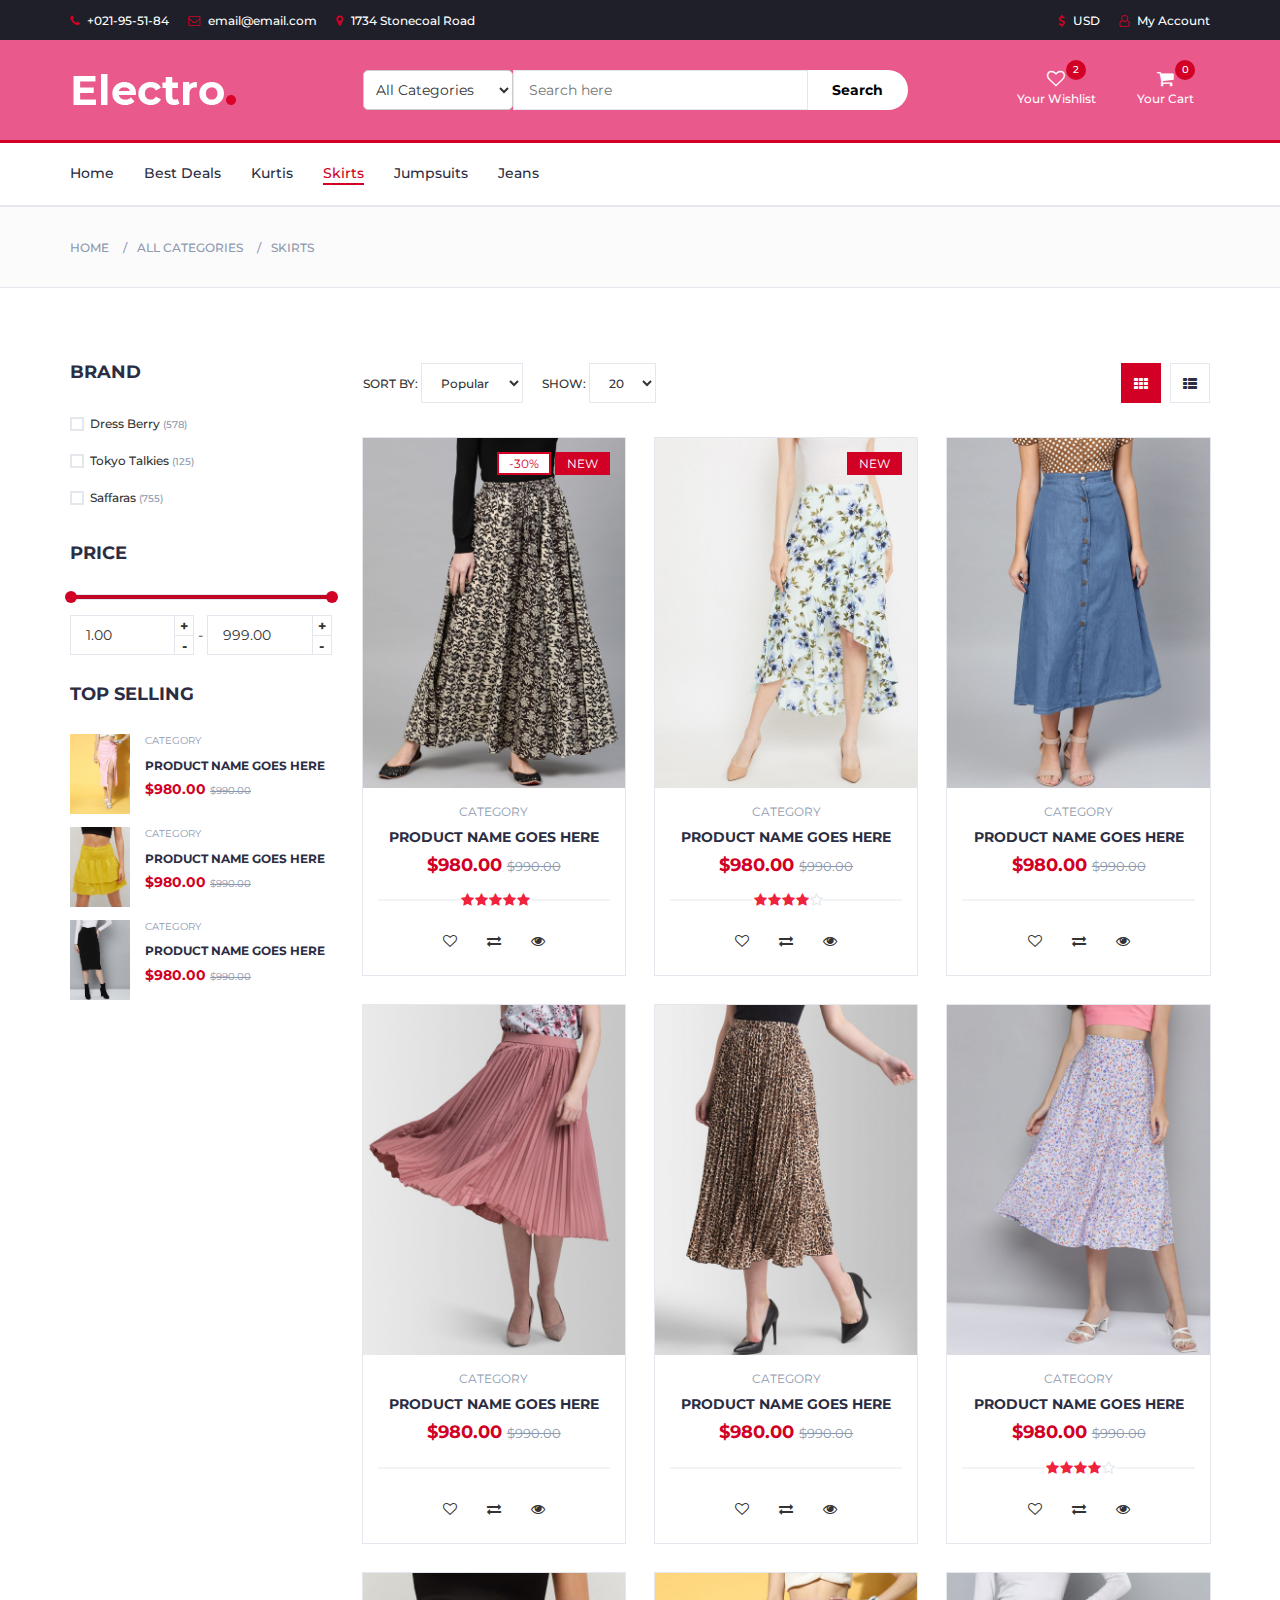
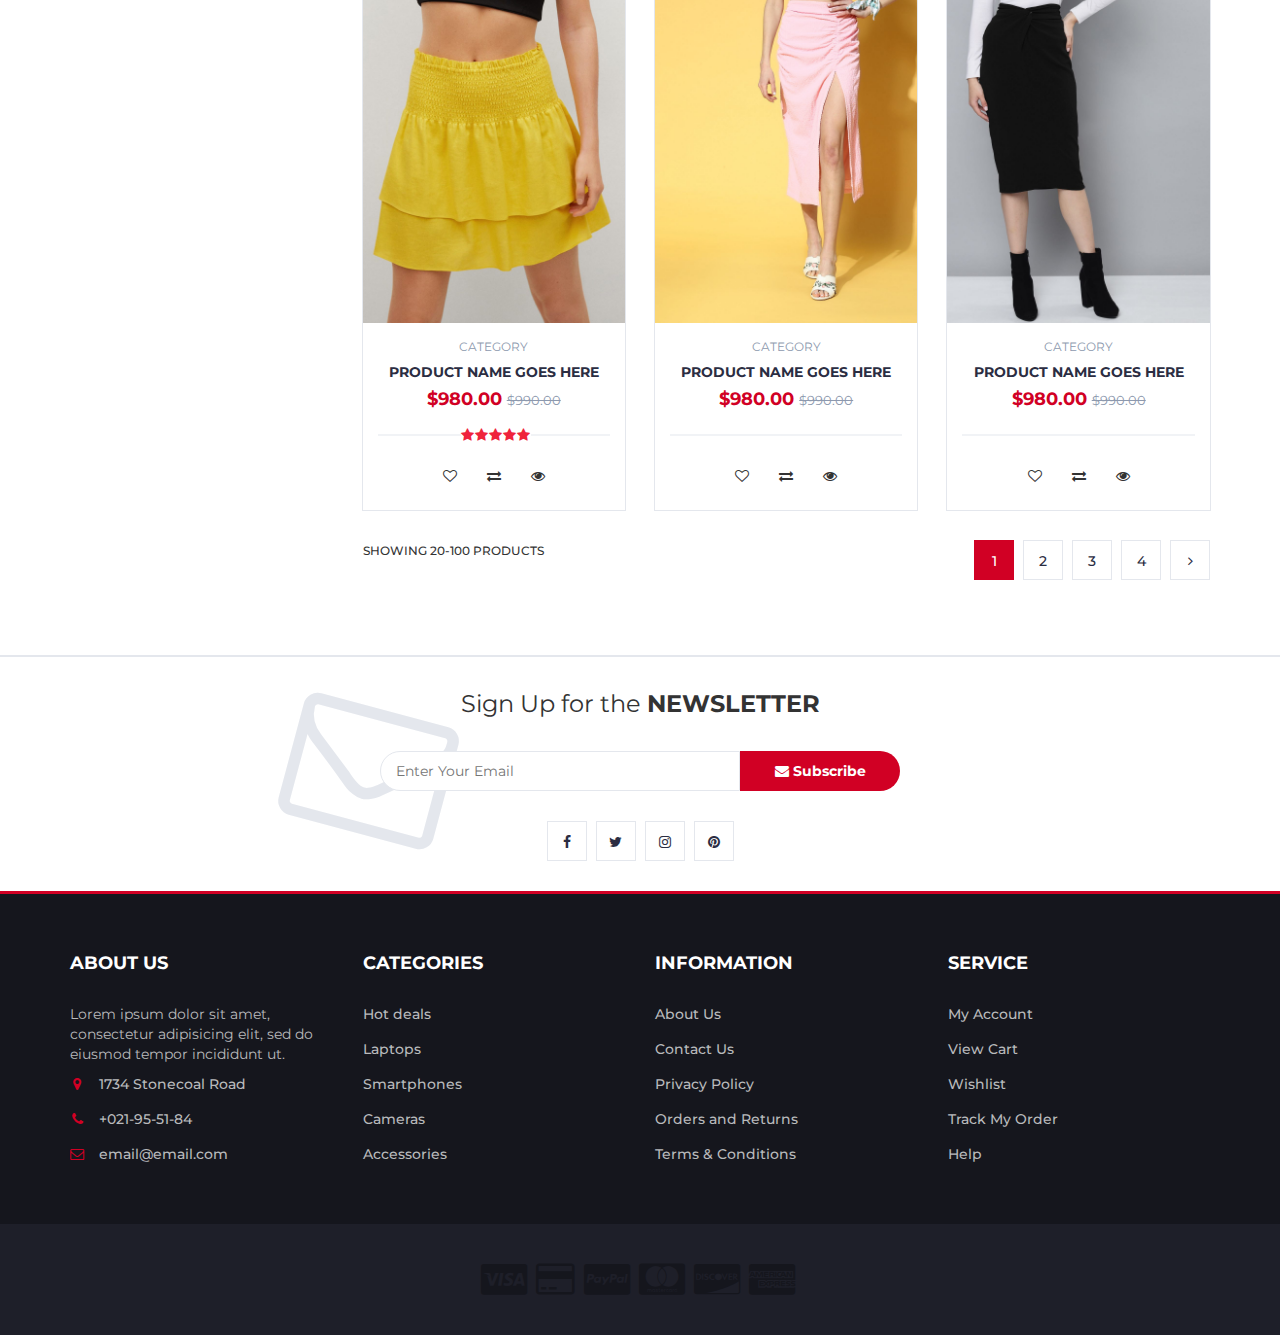
<file: templates/skirts.html>
<!DOCTYPE html>
<html lang="en">
	<head>
		<meta charset="utf-8">
		<meta http-equiv="X-UA-Compatible" content="IE=edge">
		<meta name="viewport" content="width=device-width, initial-scale=1">
		 <!-- The above 3 meta tags *must* come first in the head; any other head content must come *after* these tags -->

		<title>Electro - HTML Ecommerce Template</title>

 		<!-- Google font -->
 		<link href="https://fonts.googleapis.com/css?family=Montserrat:400,500,700" rel="stylesheet">

 		<!-- Bootstrap -->
 		<link type="text/css" rel="stylesheet" href="../static/css/bootstrap.min.css"/>

 		<!-- Slick -->
 		<link type="text/css" rel="stylesheet" href="../static/css/slick.css"/>
 		<link type="text/css" rel="stylesheet" href="../static/css/slick-theme.css"/>

 		<!-- nouislider -->
 		<link type="text/css" rel="stylesheet" href="../static/css/nouislider.min.css"/>

 		<!-- Font Awesome Icon -->
 		<link rel="stylesheet" href="../static/css/font-awesome.min.css">

 		<!-- Custom stlylesheet -->
 		<link type="text/css" rel="stylesheet" href="../static/css/style.css"/>

		<!-- HTML5 shim and Respond.js for IE8 support of HTML5 elements and media queries -->
		<!-- WARNING: Respond.js doesn't work if you view the page via file:// -->
		<!--[if lt IE 9]>
		  <script src="https://oss.maxcdn.com/html5shiv/3.7.3/html5shiv.min.js"></script>
		  <script src="https://oss.maxcdn.com/respond/1.4.2/respond.min.js"></script>
		<![endif]-->

    </head>
	<body>
		<!-- HEADER -->
		<header>
			<!-- TOP HEADER -->
			<div id="top-header">
				<div class="container">
					<ul class="header-links pull-left">
						<li><a href="#"><i class="fa fa-phone"></i> +021-95-51-84</a></li>
						<li><a href="#"><i class="fa fa-envelope-o"></i> email@email.com</a></li>
						<li><a href="#"><i class="fa fa-map-marker"></i> 1734 Stonecoal Road</a></li>
					</ul>
					<ul class="header-links pull-right">
						<li><a href="#"><i class="fa fa-dollar"></i> USD</a></li>
						<li><a href="#"><i class="fa fa-user-o"></i> My Account</a></li>
					</ul>
				</div>
			</div>
			<!-- /TOP HEADER -->

			<!-- MAIN HEADER -->
			<div id="header">
				<!-- container -->
				<div class="container">
					<!-- row -->
					<div class="row">
						<!-- LOGO -->
						<div class="col-md-3">
							<div class="header-logo">
								<a href="#" class="logo">
									<img src="../static/img/logo.png" alt="">
								</a>
							</div>
						</div>
						<!-- /LOGO -->

						<!-- SEARCH BAR -->
						<div class="col-md-6">
							<div class="header-search">
								<form>
									<select class="input-select" 
										style="width: 150px; padding: 8px; border: 1px solid #ccc; border-radius: 5px;"
										onchange="redirectToPage(this)">
										<option value="">All Categories</option>
										<option value="kurtis.html">Kurtis</option>
										<option value="jeans.html">Jeans</option>
										<option value="skirts.html">Skirts</option>
										<option value="jumpsuits.html">Jumpsuits</option>
									</select>
									<input class="input" placeholder="Search here">
									<button class="search-btn">Search</button>
								</form>
							</div>
						</div>
						<!-- /SEARCH BAR -->

						<!-- ACCOUNT -->
						<div class="col-md-3 clearfix">
							<div class="header-ctn">
								<!-- Wishlist -->
								<div>
									<a href="#">
										<i class="fa fa-heart-o"></i>
										<span>Your Wishlist</span>
										<div class="qty">2</div>
									</a>
								</div>
								<!-- /Wishlist -->

								<!-- Cart -->
								<div class="dropdown">
                                    <a class="dropdown-toggle" data-toggle="dropdown" aria-expanded="true">
                                        <i class="fa fa-shopping-cart"></i>
                                        <span>Your Cart</span>
                                        <div class="qty" id="cart-qty">0</div>
                                    </a>
                                    <div class="cart-dropdown">
                                        <div class="cart-list" id="cart-list">
                                            <!-- Items will be dynamically added here -->
                                        </div>
                                        <div class="cart-summary">
                                            <small><span id="cart-item-count">0</span> Item(s) selected</small>
                                            <h5>SUBTOTAL: $<span id="cart-total">0.00</span></h5>
                                        </div>
                                        <div class="cart-btns">
                                            <a href="#">View Cart</a>
                                            <a href="checkout.html">Checkout <i class="fa fa-arrow-circle-right"></i></a>
                                        </div>
                                    </div>
                                </div>
								<!-- /Cart -->

								<!-- Menu Toogle -->
								<div class="menu-toggle">
									<a href="#">
										<i class="fa fa-bars"></i>
										<span>Menu</span>
									</a>
								</div>
								<!-- /Menu Toogle -->
							</div>
						</div>
						<!-- /ACCOUNT -->
					</div>
					<!-- row -->
				</div>
				<!-- container -->
			</div>
			<!-- /MAIN HEADER -->
		</header>
		<!-- /HEADER -->

		<!-- NAVIGATION -->
		<nav id="navigation">
			<!-- container -->
			<div class="container">
				<!-- responsive-nav -->
				<div id="responsive-nav">
					<!-- NAV -->
					<ul class="main-nav nav navbar-nav">
						<li><a href="home.html">Home</a></li>
						<li><a href="#">Best Deals</a></li>
						<!-- <li><a href="#">Categories</a></li> -->
						<li><a href="kurtis.html">Kurtis</a></li>
						<li class="active"><a href="skirts.html">Skirts</a></li>
						<li><a href="jumpsuits.html">Jumpsuits</a></li>
						<li><a href="jeans.html">Jeans</a></li>
					</ul>
					<!-- /NAV -->
				</div>
				<!-- /responsive-nav -->
			</div>
			<!-- /container -->
		</nav>
		<!-- /NAVIGATION -->

		<!-- BREADCRUMB -->
		<div id="breadcrumb" class="section">
			<!-- container -->
			<div class="container">
				<!-- row -->
				<div class="row">
					<div class="col-md-12">
						<ul class="breadcrumb-tree">
							<li><a href="#">Home</a></li>
							<li><a href="#">All Categories</a></li>
							<li><a href="#">Skirts</a></li>
						</ul>
					</div>
				</div>
				<!-- /row -->
			</div>
			<!-- /container -->
		</div>
		<!-- /BREADCRUMB -->

		<!-- SECTION -->
		<div class="section">
			<!-- container -->
			<div class="container">
				<!-- row -->
				<div class="row">
					<!-- ASIDE -->
					<div id="aside" class="col-md-3">
						<!-- aside Widget -->
						<div class="aside">
							<h3 class="aside-title">Brand</h3>
							<div class="checkbox-filter">
								<div class="input-checkbox">
									<input type="checkbox" id="brand-1">
									<label for="brand-1">
										<span></span>
										Dress Berry
										<small>(578)</small>
									</label>
								</div>
								<div class="input-checkbox">
									<input type="checkbox" id="brand-2">
									<label for="brand-2">
										<span></span>
										Tokyo Talkies
										<small>(125)</small>
									</label>
								</div>
								<div class="input-checkbox">
									<input type="checkbox" id="brand-3">
									<label for="brand-3">
										<span></span>
										Saffaras
										<small>(755)</small>
									</label>
								</div>
							</div>
						</div>
						<!-- /aside Widget -->

						<!-- aside Widget -->
						<div class="aside">
							<h3 class="aside-title">Price</h3>
							<div class="price-filter">
								<div id="price-slider"></div>
								<div class="input-number price-min">
									<input id="price-min" type="number">
									<span class="qty-up">+</span>
									<span class="qty-down">-</span>
								</div>
								<span>-</span>
								<div class="input-number price-max">
									<input id="price-max" type="number">
									<span class="qty-up">+</span>
									<span class="qty-down">-</span>
								</div>
							</div>
						</div>
						<!-- /aside Widget -->

						<!-- aside Widget -->
						
						<!-- /aside Widget -->

						<!-- aside Widget -->
						<div class="aside">
							<h3 class="aside-title">Top selling</h3>
							<div class="product-widget">
								<div class="product-img">
									<img src="../static/img/skirts1.jpg" alt="">
								</div>
								<div class="product-body">
									<p class="product-category">Category</p>
									<h3 class="product-name"><a href="#">product name goes here</a></h3>
									<h4 class="product-price">$980.00 <del class="product-old-price">$990.00</del></h4>
								</div>
							</div>

							<div class="product-widget">
								<div class="product-img">
									<img src="../static/img/skirts10.jpg" alt="">
								</div>
								<div class="product-body">
									<p class="product-category">Category</p>
									<h3 class="product-name"><a href="#">product name goes here</a></h3>
									<h4 class="product-price">$980.00 <del class="product-old-price">$990.00</del></h4>
								</div>
							</div>

							<div class="product-widget">
								<div class="product-img">
									<img src="../static/img/skirts3.jpg" alt="">
								</div>
								<div class="product-body">
									<p class="product-category">Category</p>
									<h3 class="product-name"><a href="#">product name goes here</a></h3>
									<h4 class="product-price">$980.00 <del class="product-old-price">$990.00</del></h4>
								</div>
							</div>
						</div>
						<!-- /aside Widget -->
					</div>
					<!-- /ASIDE -->

					<!-- STORE -->
					<div id="store" class="col-md-9">
						<!-- store top filter -->
						<div class="store-filter clearfix">
							<div class="store-sort">
								<label>
									Sort By:
									<select class="input-select">
										<option value="0">Popular</option>
										<option value="1">Position</option>
									</select>
								</label>

								<label>
									Show:
									<select class="input-select">
										<option value="0">20</option>
										<option value="1">50</option>
									</select>
								</label>
							</div>
							<ul class="store-grid">
								<li class="active"><i class="fa fa-th"></i></li>
								<li><a href="#"><i class="fa fa-th-list"></i></a></li>
							</ul>
						</div>
						<!-- /store top filter -->

						<!-- store products -->
						<div class="row">
							<!-- product -->
							<div class="col-md-4 col-xs-6">
								<div class="product">
									<div class="product-img">
										<img src="../static/img/Skirts2.jpg" alt="">
										<div class="product-label">
											<span class="sale">-30%</span>
											<span class="new">NEW</span>
										</div>
									</div>
									<div class="product-body">
										<p class="product-category">Category</p>
										<h3 class="product-name"><a href="#">product name goes here</a></h3>
										<h4 class="product-price">$980.00 <del class="product-old-price">$990.00</del></h4>
										<div class="product-rating">
											<i class="fa fa-star"></i>
											<i class="fa fa-star"></i>
											<i class="fa fa-star"></i>
											<i class="fa fa-star"></i>
											<i class="fa fa-star"></i>
										</div>
										<div class="product-btns">
											<button class="add-to-wishlist"><i class="fa fa-heart-o"></i><span class="tooltipp">add to wishlist</span></button>
											<button class="add-to-compare"><i class="fa fa-exchange"></i><span class="tooltipp">add to compare</span></button>
											<button class="quick-view"><i class="fa fa-eye"></i><span class="tooltipp">quick view</span></button>
										</div>
									</div>
									<div class="add-to-cart">
										<button class="add-to-cart-btn" onclick="addToCart(this)">
                                            <i class="fa fa-shopping-cart"></i> Add to Cart
                                        </button>
									</div>
								</div>
							</div>
							<!-- /product -->

							<!-- product -->
							<div class="col-md-4 col-xs-6">
								<div class="product">
									<div class="product-img">
										<img src="../static/img/skirts4.jpg" alt="">
										<div class="product-label">
											<span class="new">NEW</span>
										</div>
									</div>
									<div class="product-body">
										<p class="product-category">Category</p>
										<h3 class="product-name"><a href="#">product name goes here</a></h3>
										<h4 class="product-price">$980.00 <del class="product-old-price">$990.00</del></h4>
										<div class="product-rating">
											<i class="fa fa-star"></i>
											<i class="fa fa-star"></i>
											<i class="fa fa-star"></i>
											<i class="fa fa-star"></i>
											<i class="fa fa-star-o"></i>
										</div>
										<div class="product-btns">
											<button class="add-to-wishlist"><i class="fa fa-heart-o"></i><span class="tooltipp">add to wishlist</span></button>
											<button class="add-to-compare"><i class="fa fa-exchange"></i><span class="tooltipp">add to compare</span></button>
											<button class="quick-view"><i class="fa fa-eye"></i><span class="tooltipp">quick view</span></button>
										</div>
									</div>
									<div class="add-to-cart">
										<button class="add-to-cart-btn" onclick="addToCart(this)">
                                            <i class="fa fa-shopping-cart"></i> Add to Cart
                                        </button>
									</div>
								</div>
							</div>
							<!-- /product -->

							<div class="clearfix visible-sm visible-xs"></div>

							<!-- product -->
							<div class="col-md-4 col-xs-6">
								<div class="product">
									<div class="product-img">
										<img src="../static/img/skirts5.jpg" alt="">
									</div>
									<div class="product-body">
										<p class="product-category">Category</p>
										<h3 class="product-name"><a href="#">product name goes here</a></h3>
										<h4 class="product-price">$980.00 <del class="product-old-price">$990.00</del></h4>
										<div class="product-rating">
										</div>
										<div class="product-btns">
											<button class="add-to-wishlist"><i class="fa fa-heart-o"></i><span class="tooltipp">add to wishlist</span></button>
											<button class="add-to-compare"><i class="fa fa-exchange"></i><span class="tooltipp">add to compare</span></button>
											<button class="quick-view"><i class="fa fa-eye"></i><span class="tooltipp">quick view</span></button>
										</div>
									</div>
									<div class="add-to-cart">
										<button class="add-to-cart-btn" onclick="addToCart(this)">
                                            <i class="fa fa-shopping-cart"></i> Add to Cart
                                        </button>
									</div>
								</div>
							</div>
							<!-- /product -->

							<div class="clearfix visible-lg visible-md"></div>

							<!-- product -->
							<div class="col-md-4 col-xs-6">
								<div class="product">
									<div class="product-img">
										<img src="../static/img/skirts7.jpg" alt="">
									</div>
									<div class="product-body">
										<p class="product-category">Category</p>
										<h3 class="product-name"><a href="#">product name goes here</a></h3>
										<h4 class="product-price">$980.00 <del class="product-old-price">$990.00</del></h4>
										<div class="product-rating">
										</div>
										<div class="product-btns">
											<button class="add-to-wishlist"><i class="fa fa-heart-o"></i><span class="tooltipp">add to wishlist</span></button>
											<button class="add-to-compare"><i class="fa fa-exchange"></i><span class="tooltipp">add to compare</span></button>
											<button class="quick-view"><i class="fa fa-eye"></i><span class="tooltipp">quick view</span></button>
										</div>
									</div>
									<div class="add-to-cart">
										<button class="add-to-cart-btn" onclick="addToCart(this)">
                                            <i class="fa fa-shopping-cart"></i> Add to Cart
                                        </button>
									</div>
								</div>
							</div>
							<!-- /product -->

							<div class="clearfix visible-sm visible-xs"></div>

							<!-- product -->
							<div class="col-md-4 col-xs-6">
								<div class="product">
									<div class="product-img">
										<img src="../static/img/skirts8.jpg" alt="">
									</div>
									<div class="product-body">
										<p class="product-category">Category</p>
										<h3 class="product-name"><a href="#">product name goes here</a></h3>
										<h4 class="product-price">$980.00 <del class="product-old-price">$990.00</del></h4>
										<div class="product-rating">
										</div>
										<div class="product-btns">
											<button class="add-to-wishlist"><i class="fa fa-heart-o"></i><span class="tooltipp">add to wishlist</span></button>
											<button class="add-to-compare"><i class="fa fa-exchange"></i><span class="tooltipp">add to compare</span></button>
											<button class="quick-view"><i class="fa fa-eye"></i><span class="tooltipp">quick view</span></button>
										</div>
									</div>
									<div class="add-to-cart">
										<button class="add-to-cart-btn" onclick="addToCart(this)">
                                            <i class="fa fa-shopping-cart"></i> Add to Cart
                                        </button>
									</div>
								</div>
							</div>
							<!-- /product -->

							<!-- product -->
							<div class="col-md-4 col-xs-6">
								<div class="product">
									<div class="product-img">
										<img src="../static/img/skirts9.jpg" alt="">
									</div>
									<div class="product-body">
										<p class="product-category">Category</p>
										<h3 class="product-name"><a href="#">product name goes here</a></h3>
										<h4 class="product-price">$980.00 <del class="product-old-price">$990.00</del></h4>
										<div class="product-rating">
											<i class="fa fa-star"></i>
											<i class="fa fa-star"></i>
											<i class="fa fa-star"></i>
											<i class="fa fa-star"></i>
											<i class="fa fa-star-o"></i>
										</div>
										<div class="product-btns">
											<button class="add-to-wishlist"><i class="fa fa-heart-o"></i><span class="tooltipp">add to wishlist</span></button>
											<button class="add-to-compare"><i class="fa fa-exchange"></i><span class="tooltipp">add to compare</span></button>
											<button class="quick-view"><i class="fa fa-eye"></i><span class="tooltipp">quick view</span></button>
										</div>
									</div>
									<div class="add-to-cart">
										<button class="add-to-cart-btn" onclick="addToCart(this)">
                                            <i class="fa fa-shopping-cart"></i> Add to Cart
                                        </button>
									</div>
								</div>
							</div>
							<!-- /product -->

							<div class="clearfix visible-lg visible-md visible-sm visible-xs"></div>

							<!-- product -->
							<div class="col-md-4 col-xs-6">
								<div class="product">
									<div class="product-img">
										<img src="../static/img/skirts10.jpg" alt="">
									</div>
									<div class="product-body">
										<p class="product-category">Category</p>
										<h3 class="product-name"><a href="#">product name goes here</a></h3>
										<h4 class="product-price">$980.00 <del class="product-old-price">$990.00</del></h4>
										<div class="product-rating">
											<i class="fa fa-star"></i>
											<i class="fa fa-star"></i>
											<i class="fa fa-star"></i>
											<i class="fa fa-star"></i>
											<i class="fa fa-star"></i>
										</div>
										<div class="product-btns">
											<button class="add-to-wishlist"><i class="fa fa-heart-o"></i><span class="tooltipp">add to wishlist</span></button>
											<button class="add-to-compare"><i class="fa fa-exchange"></i><span class="tooltipp">add to compare</span></button>
											<button class="quick-view"><i class="fa fa-eye"></i><span class="tooltipp">quick view</span></button>
										</div>
									</div>
									<div class="add-to-cart">
										<button class="add-to-cart-btn" onclick="addToCart(this)">
                                            <i class="fa fa-shopping-cart"></i> Add to Cart
                                        </button>
									</div>
								</div>
							</div>
							<!-- /product -->

							<!-- product -->
							<div class="col-md-4 col-xs-6">
								<div class="product">
									<div class="product-img">
										<img src="../static/img/skirts1.jpg" alt="">
									</div>
									<div class="product-body">
										<p class="product-category">Category</p>
										<h3 class="product-name"><a href="#">product name goes here</a></h3>
										<h4 class="product-price">$980.00 <del class="product-old-price">$990.00</del></h4>
										<div class="product-rating">
										</div>
										<div class="product-btns">
											<button class="add-to-wishlist"><i class="fa fa-heart-o"></i><span class="tooltipp">add to wishlist</span></button>
											<button class="add-to-compare"><i class="fa fa-exchange"></i><span class="tooltipp">add to compare</span></button>
											<button class="quick-view"><i class="fa fa-eye"></i><span class="tooltipp">quick view</span></button>
										</div>
									</div>
									<div class="add-to-cart">
										<button class="add-to-cart-btn" onclick="addToCart(this)">
                                            <i class="fa fa-shopping-cart"></i> Add to Cart
                                        </button>
									</div>
								</div>
							</div>
							<!-- /product -->

							<div class="clearfix visible-sm visible-xs"></div>

							<!-- product -->
							<div class="col-md-4 col-xs-6">
								<div class="product">
									<div class="product-img">
										<img src="../static/img/skirts3.jpg" alt="">
									</div>
									<div class="product-body">
										<p class="product-category">Category</p>
										<h3 class="product-name"><a href="#">product name goes here</a></h3>
										<h4 class="product-price">$980.00 <del class="product-old-price">$990.00</del></h4>
										<div class="product-rating">
										</div>
										<div class="product-btns">
											<button class="add-to-wishlist"><i class="fa fa-heart-o"></i><span class="tooltipp">add to wishlist</span></button>
											<button class="add-to-compare"><i class="fa fa-exchange"></i><span class="tooltipp">add to compare</span></button>
											<button class="quick-view"><i class="fa fa-eye"></i><span class="tooltipp">quick view</span></button>
										</div>
									</div>
									<div class="add-to-cart">
										<button class="add-to-cart-btn" onclick="addToCart(this)">
                                            <i class="fa fa-shopping-cart"></i> Add to Cart
                                        </button>
									</div>
								</div>
							</div>
							<!-- /product -->
						</div>
						<!-- /store products -->

						<!-- store bottom filter -->
						<div class="store-filter clearfix">
							<span class="store-qty">Showing 20-100 products</span>
							<ul class="store-pagination">
								<li class="active">1</li>
								<li><a href="#">2</a></li>
								<li><a href="#">3</a></li>
								<li><a href="#">4</a></li>
								<li><a href="#"><i class="fa fa-angle-right"></i></a></li>
							</ul>
						</div>
						<!-- /store bottom filter -->
					</div>
					<!-- /STORE -->
				</div>
				<!-- /row -->
			</div>
			<!-- /container -->
		</div>
		<!-- /SECTION -->

		<!-- NEWSLETTER -->
		<div id="newsletter" class="section">
			<!-- container -->
			<div class="container">
				<!-- row -->
				<div class="row">
					<div class="col-md-12">
						<div class="newsletter">
							<p>Sign Up for the <strong>NEWSLETTER</strong></p>
							<form>
								<input class="input" type="email" placeholder="Enter Your Email">
								<button class="newsletter-btn"><i class="fa fa-envelope"></i> Subscribe</button>
							</form>
							<ul class="newsletter-follow">
								<li>
									<a href="#"><i class="fa fa-facebook"></i></a>
								</li>
								<li>
									<a href="#"><i class="fa fa-twitter"></i></a>
								</li>
								<li>
									<a href="#"><i class="fa fa-instagram"></i></a>
								</li>
								<li>
									<a href="#"><i class="fa fa-pinterest"></i></a>
								</li>
							</ul>
						</div>
					</div>
				</div>
				<!-- /row -->
			</div>
			<!-- /container -->
		</div>
		<!-- /NEWSLETTER -->

		<!-- FOOTER -->
		<footer id="footer">
			<!-- top footer -->
			<div class="section">
				<!-- container -->
				<div class="container">
					<!-- row -->
					<div class="row">
						<div class="col-md-3 col-xs-6">
							<div class="footer">
								<h3 class="footer-title">About Us</h3>
								<p>Lorem ipsum dolor sit amet, consectetur adipisicing elit, sed do eiusmod tempor incididunt ut.</p>
								<ul class="footer-links">
									<li><a href="#"><i class="fa fa-map-marker"></i>1734 Stonecoal Road</a></li>
									<li><a href="#"><i class="fa fa-phone"></i>+021-95-51-84</a></li>
									<li><a href="#"><i class="fa fa-envelope-o"></i>email@email.com</a></li>
								</ul>
							</div>
						</div>

						<div class="col-md-3 col-xs-6">
							<div class="footer">
								<h3 class="footer-title">Categories</h3>
								<ul class="footer-links">
									<li><a href="#">Hot deals</a></li>
									<li><a href="#">Laptops</a></li>
									<li><a href="#">Smartphones</a></li>
									<li><a href="#">Cameras</a></li>
									<li><a href="#">Accessories</a></li>
								</ul>
							</div>
						</div>

						<div class="clearfix visible-xs"></div>

						<div class="col-md-3 col-xs-6">
							<div class="footer">
								<h3 class="footer-title">Information</h3>
								<ul class="footer-links">
									<li><a href="#">About Us</a></li>
									<li><a href="#">Contact Us</a></li>
									<li><a href="#">Privacy Policy</a></li>
									<li><a href="#">Orders and Returns</a></li>
									<li><a href="#">Terms & Conditions</a></li>
								</ul>
							</div>
						</div>

						<div class="col-md-3 col-xs-6">
							<div class="footer">
								<h3 class="footer-title">Service</h3>
								<ul class="footer-links">
									<li><a href="#">My Account</a></li>
									<li><a href="#">View Cart</a></li>
									<li><a href="#">Wishlist</a></li>
									<li><a href="#">Track My Order</a></li>
									<li><a href="#">Help</a></li>
								</ul>
							</div>
						</div>
					</div>
					<!-- /row -->
				</div>
				<!-- /container -->
			</div>
			<!-- /top footer -->

			<!-- bottom footer -->
			<div id="bottom-footer" class="section">
				<div class="container">
					<!-- row -->
					<div class="row">
						<div class="col-md-12 text-center">
							<ul class="footer-payments">
								<li><a href="#"><i class="fa fa-cc-visa"></i></a></li>
								<li><a href="#"><i class="fa fa-credit-card"></i></a></li>
								<li><a href="#"><i class="fa fa-cc-paypal"></i></a></li>
								<li><a href="#"><i class="fa fa-cc-mastercard"></i></a></li>
								<li><a href="#"><i class="fa fa-cc-discover"></i></a></li>
								<li><a href="#"><i class="fa fa-cc-amex"></i></a></li>
							</ul>
 
						</div>
					</div>
						<!-- /row -->
				</div>
				<!-- /container -->
			</div>
			<!-- /bottom footer -->
		</footer>
		<!-- /FOOTER -->

		<!-- jQuery Plugins -->
		<script src="../static/js/jquery.min.js"></script>
		<script src="../static/js/bootstrap.min.js"></script>
		<script src="../static/js/slick.min.js"></script>
		<script src="../static/js/nouislider.min.js"></script>
		<script src="../static/js/jquery.zoom.min.js"></script>
		<script src="../static/js/main.js"></script>
        <script src="../static/js/home.js"></script>

	</body>
</html>
</file>
<file: static/css/style.css>
/*
Template Name: Electro - HTML Ecommerce Template
Author: yaminncco

Colors:
	Body 		: #333
	Headers 	: #2B2D42
	Primary 	: #D10024
	Dark 		: #15161D ##1E1F29
	Grey 		: #E4E7ED #FBFBFC #8D99AE #B9BABC

Fonts: Montserrat

Table OF Contents
------------------------------------
1 > GENERAL
------ Typography
------ Buttons
------ Inputs
------ Sections
------ Breadcrumb
2 > HEADER
------ Top header
------ Logo
------ Search
------ Cart
3 > NAVIGATION
------ Main nav
------ Responsive Nav
4 > CATEGORY SHOP
5 > HOT DEAL
6 > PRODUCT
------ Product
------ Widget product
------ Product slick
7 > STORE PAGE
------ Aside
------ Store
8 > PRODUCT DETAILS PAGE
------ Product view
------ Product details
------ Product tab
9 > CHECKOUT PAGE
10 > NEWSLETTER
11 > FOOTER
11 > SLICK STYLE
12 > RESPONSIVE
------------------------------------*/

/*=========================================================
	01 -> GENERAL
===========================================================*/

/*----------------------------*\
	Typography
\*----------------------------*/

body {
  font-family: 'Montserrat', sans-serif;
  font-weight: 400;
  color: #333;
}

h1, h2, h3, h4, h5, h6 {
  color: #2B2D42;
  font-weight: 700;
  margin: 0 0 10px;
}

a {
  color: #2B2D42;
  font-weight: 500;
  -webkit-transition: 0.2s color;
  transition: 0.2s color;
}

a:hover, a:focus {
  color: #D10024;
  text-decoration: none;
  outline: none;
}

ul, ol {
  margin: 0;
  padding: 0;
  list-style: none
}

/*----------------------------*\
	Buttons
\*----------------------------*/

.primary-btn {
  display: inline-block;
  padding: 12px 30px;
  background-color: #D10024;
  border: none;
  border-radius: 40px;
  color: #FFF;
  text-transform: uppercase;
  font-weight: 700;
  text-align: center;
  -webkit-transition: 0.2s all;
  transition: 0.2s all;
}

.primary-btn:hover, .primary-btn:focus {
  opacity: 0.9;
  color: #FFF;
}

/*----------------------------*\
	Inputs
\*----------------------------*/

/*-- Text input --*/

.input {
  height: 40px;
  padding: 0px 15px;
  border: 1px solid #E4E7ED;
  background-color: #FFF;
  width: 100%;
}

textarea.input {
  padding: 15px;
  min-height: 90px;
}

/*-- Number input --*/

.input-number {
  position: relative;
}

.input-number input[type="number"]::-webkit-inner-spin-button, .input-number input[type="number"]::-webkit-outer-spin-button {
  -webkit-appearance: none;
  margin: 0;
}

.input-number input[type="number"] {
  -moz-appearance: textfield;
  height: 40px;
  width: 100%;
  border: 1px solid #E4E7ED;
  background-color: #FFF;
  padding: 0px 35px 0px 15px;
}

.input-number .qty-up, .input-number .qty-down {
  position: absolute;
  display: block;
  width: 20px;
  height: 20px;
  border: 1px solid #E4E7ED;
  background-color: #FFF;
  text-align: center;
  font-weight: 700;
  cursor: pointer;
  -webkit-user-select: none;
  -moz-user-select: none;
  -ms-user-select: none;
  user-select: none;
}

.input-number .qty-up {
  right: 0;
  top: 0;
  border-bottom: 0px;
}

.input-number .qty-down {
  right: 0;
  bottom: 0;
}

.input-number .qty-up:hover, .input-number .qty-down:hover {
  background-color: #E4E7ED;
  color: #D10024;
}

/*-- Select input --*/

.input-select {
  padding: 0px 15px;
  background: #FFF;
  border: 1px solid #E4E7ED;
  height: 40px;
}

/*-- checkbox & radio input --*/

.input-radio, .input-checkbox {
  position: relative;
  display: block;
}

.input-radio input[type="radio"]:not(:checked), .input-radio input[type="radio"]:checked, .input-checkbox input[type="checkbox"]:not(:checked), .input-checkbox input[type="checkbox"]:checked {
  position: absolute;
  margin-left: -9999px;
  visibility: hidden;
}

.input-radio label, .input-checkbox label {
  font-weight: 500;
  min-height: 20px;
  padding-left: 20px;
  margin-bottom: 5px;
  cursor: pointer;
}

.input-radio input[type="radio"]+label span, .input-checkbox input[type="checkbox"]+label span {
  position: absolute;
  left: 0px;
  top: 4px;
  width: 14px;
  height: 14px;
  border: 2px solid #E4E7ED;
  background: #FFF;
}

.input-radio input[type="radio"]+label span {
  border-radius: 50%;
}

.input-radio input[type="radio"]+label span:after {
  content: "";
  position: absolute;
  left: 50%;
  top: 50%;
  -webkit-transform: translate(-50%, -50%) scale(0);
  -ms-transform: translate(-50%, -50%) scale(0);
  transform: translate(-50%, -50%) scale(0);
  background-color: #FFF;
  width: 4px;
  height: 4px;
  border-radius: 50%;
  opacity: 0;
  -webkit-transition: all 0.2s;
  transition: all 0.2s;
}

.input-checkbox input[type="checkbox"]+label span:after {
  content: '✔';
  position: absolute;
  top: -2px;
  left: 1px;
  font-size: 10px;
  color: #FFF;
  opacity: 0;
  -webkit-transform: scale(0);
  -ms-transform: scale(0);
  transform: scale(0);
  -webkit-transition: all 0.2s;
  transition: all 0.2s;
}

.input-radio input[type="radio"]:checked+label span, .input-checkbox input[type="checkbox"]:checked+label span {
  background-color: #D10024;
  border-color: #D10024;
}

.input-radio input[type="radio"]:checked+label span:after {
  opacity: 1;
  -webkit-transform: translate(-50%, -50%) scale(1);
  -ms-transform: translate(-50%, -50%) scale(1);
  transform: translate(-50%, -50%) scale(1);
}

.input-checkbox input[type="checkbox"]:checked+label span:after {
  opacity: 1;
  -webkit-transform: scale(1);
  -ms-transform: scale(1);
  transform: scale(1);
}

.input-radio .caption, .input-checkbox .caption {
  margin-top: 5px;
  max-height: 0;
  overflow: hidden;
  -webkit-transition: 0.3s max-height;
  transition: 0.3s max-height;
}

.input-radio input[type="radio"]:checked~.caption, .input-checkbox input[type="checkbox"]:checked~.caption {
  max-height: 800px;
}

/*----------------------------*\
	Section
\*----------------------------*/

.section {
  padding-top: 30px;
  padding-bottom: 30px;
}

.section-title {
  position: relative;
  margin-bottom: 30px;
  margin-top: 15px;
}

.section-title .title {
  display: inline-block;
  text-transform: uppercase;
  margin: 0px;
}

.section-title .section-nav {
  float: right;
}

.section-title .section-nav .section-tab-nav {
  display: inline-block;
}

.section-tab-nav li {
  display: inline-block;
  margin-right: 15px;
}

.section-tab-nav li:last-child {
  margin-right: 0px;
}

.section-tab-nav li a {
  font-weight: 700;
  color: #8D99AE;
}

.section-tab-nav li a:after {
  content: "";
  display: block;
  width: 0%;
  height: 2px;
  background-color: #e9598b;
  -webkit-transition: 0.2s all;
  transition: 0.2s all;
}

.section-tab-nav li.active a {
  color: #e9598b;
}

.section-tab-nav li a:hover:after, .section-tab-nav li a:focus:after, .section-tab-nav li.active a:after {
  width: 100%;
}

.section-title .section-nav .products-slick-nav {
  top: 0px;
  right: 0px;
}

/*----------------------------*\
	Breadcrumb
\*----------------------------*/

#breadcrumb {
  padding: 30px 0px;
  background: #FBFBFC;
  border-bottom: 1px solid #E4E7ED;
  margin-bottom: 30px;
}

#breadcrumb .breadcrumb-header {
  display: inline-block;
  margin-top: 0px;
  margin-bottom: 0px;
  margin-right: 15px;
  text-transform: uppercase;
}

#breadcrumb .breadcrumb-tree {
  display: inline-block;
}

#breadcrumb .breadcrumb-tree li {
  display: inline-block;
  font-size: 12px;
  font-weight: 500;
  text-transform: uppercase;
}

#breadcrumb .breadcrumb-tree li+li {
  margin-left: 10px;
}

#breadcrumb .breadcrumb-tree li+li:before {
  content: '/';
  display: inline-block;
  color: #8D99AE;
  margin-right: 10px;
}

#breadcrumb .breadcrumb-tree li a {
  color: #8D99AE;
}

#breadcrumb .breadcrumb-tree li a:hover {
  color: #D10024;
}

/*=========================================================
	02 -> HEADER
===========================================================*/

/*----------------------------*\
	Top header
\*----------------------------*/

#top-header {
  padding-top: 10px;
  padding-bottom: 10px;
  background-color: #1E1F29;
}

.header-links li {
  display: inline-block;
  margin-right: 15px;
  font-size: 12px;
}

.header-links li:last-child {
  margin-right: 0px;
}

.header-links li a {
  color: #FFF;
}

.header-links li a:hover {
  color: #D10024;
}

.header-links li i {
  color: #D10024;
  margin-right: 5px;
}

/*----------------------------*\
	Logo
\*----------------------------*/

#header {
  padding-top: 15px;
  padding-bottom: 15px;
  background-color: #e9598b;
}

.header-logo {
  float: left;
}

.header-logo .logo img {
  display: block;
}

/*----------------------------*\
	Search
\*----------------------------*/

.header-search {
  padding: 15px 0px;
}

.header-search form {
  position: relative;
}

.header-search form .input-select {
  margin-right: -4px;
  border-radius: 40px 0px 0px 40px;
}

.header-search form .input {
  width: calc(100% - 260px);
  margin-right: -4px;
}

.header-search form .search-btn {
  height: 40px;
  width: 100px;
  background: white;
  color: black;
  font-weight: 700;
  border: none;
  border-radius: 0px 40px 40px 0px;
}

/*----------------------------*\
	Cart
\*----------------------------*/

.header-ctn {
  float: right;
  padding: 15px 0px;
}

.header-ctn>div {
  display: inline-block;
}

.header-ctn>div+div {
  margin-left: 15px;
}

.header-ctn>div>a {
  display: block;
  position: relative;
  width: 90px;
  text-align: center;
  color: #FFF;
}

.header-ctn>div>a>i {
  display: block;
  font-size: 18px;
}

.header-ctn>div>a>span {
  font-size: 12px;
}

.header-ctn>div>a>.qty {
  position: absolute;
  right: 15px;
  top: -10px;
  width: 20px;
  height: 20px;
  line-height: 20px;
  text-align: center;
  border-radius: 50%;
  font-size: 10px;
  color: #FFF;
  background-color: #D10024;
}

.header-ctn .menu-toggle {
  display: none;
}

.cart-dropdown {
  position: absolute;
  width: 300px;
  background: #FFF;
  padding: 15px;
  -webkit-box-shadow: 0px 0px 0px 2px #E4E7ED;
  box-shadow: 0px 0px 0px 2px #E4E7ED;
  z-index: 99;
  right: 0;
  opacity: 0;
  visibility: hidden;
}

.dropdown.open>.cart-dropdown {
  opacity: 1;
  visibility: visible;
}

.cart-dropdown .cart-list {
  max-height: 180px;
  overflow-y: scroll;
  margin-bottom: 15px;
}

.cart-dropdown .cart-list .product-widget {
  padding: 0px;
  -webkit-box-shadow: none;
  box-shadow: none;
}

.cart-dropdown .cart-list .product-widget:last-child {
  margin-bottom: 0px;
}

.cart-dropdown .cart-list .product-widget .product-img {
  left: 0px;
  top: 0px;
}

.cart-dropdown .cart-list .product-widget .product-body .product-price {
  color: #2B2D42;
}

.cart-dropdown .cart-btns {
  margin: 0px -17px -17px;
}

.cart-dropdown .cart-btns>a {
  display: inline-block;
  width: calc(50% - 0px);
  padding: 12px;
  background-color: #D10024;
  color: #FFF;
  text-align: center;
  font-weight: 700;
  -webkit-transition: 0.2s all;
  transition: 0.2s all;
}

.cart-dropdown .cart-btns>a:first-child {
  margin-right: -4px;
  background-color: #1e1f29;
}

.cart-dropdown .cart-btns>a:hover {
  opacity: 0.9;
}

.cart-dropdown .cart-summary {
  border-top: 1px solid #E4E7ED;
  padding-top: 15px;
  padding-bottom: 15px;
}

/*=========================================================
	03 -> Navigation
===========================================================*/

#navigation {
  background: #FFF;
  border-bottom: 2px solid #E4E7ED;
  border-top: 3px solid #D10024;
}

/*----------------------------*\
	Main nav
\*----------------------------*/

.main-nav>li+li {
  margin-left: 30px
}

.main-nav>li>a {
  padding: 20px 0px;
}

.main-nav>li>a:hover, .main-nav>li>a:focus, .main-nav>li.active>a {
  color: #D10024;
  background-color: transparent;
}

.main-nav>li>a:after {
  content: "";
  display: block;
  width: 0%;
  height: 2px;
  background-color: #D10024;
  -webkit-transition: 0.2s all;
  transition: 0.2s all;
}

.main-nav>li>a:hover:after, .main-nav>li>a:focus:after, .main-nav>li.active>a:after {
  width: 100%;
}

.header-ctn li.nav-toggle {
  display: none;
}

/*----------------------------*\
	responsive nav
\*----------------------------*/

@media only screen and (max-width: 991px) {
  .header-ctn .menu-toggle {
    display: inline-block;
  }
  #responsive-nav {
    position: fixed;
    left: 0;
    top: 0;
    background: #15161D;
    height: 100vh;
    max-width: 250px;
    width: 0%;
    overflow: hidden;
    z-index: 22;
    padding-top: 60px;
    -webkit-transform: translateX(-100%);
    -ms-transform: translateX(-100%);
    transform: translateX(-100%);
    -webkit-transition: 0.2s all;
    transition: 0.2s all;
  }
  #responsive-nav.active {
    -webkit-transform: translateX(0%);
    -ms-transform: translateX(0%);
    transform: translateX(0%);
    width: 100%;
  }
  .main-nav {
    margin: 0px;
    float: none;
  }
  .main-nav>li {
    display: block;
    float: none;
  }
  .main-nav>li+li {
    margin-left: 0px;
  }
  .main-nav>li>a {
    padding: 15px;
    color: #FFF;
  }
}

/*=========================================================
	04 -> CATEGORY SHOP
===========================================================*/

.shop {
  position: relative;
  overflow: hidden;
  margin: 15px 0px;
}

.shop:before {
  content: "";
  position: absolute;
  top: 0;
  bottom: 0;
  left: 0px;
  width: 60%;
  background: #D10024;
  opacity: 0.9;
  -webkit-transform: skewX(-45deg);
  -ms-transform: skewX(-45deg);
  transform: skewX(-45deg);
}

.shop:after {
  content: "";
  position: absolute;
  top: 0;
  bottom: 0;
  left: 1px;
  width: 100%;
  background: #D10024;
  opacity: 0.9;
  -webkit-transform: skewX(-45deg) translateX(-100%);
  -ms-transform: skewX(-45deg) translateX(-100%);
  transform: skewX(-45deg) translateX(-100%);
}

.shop .shop-img {
  position: relative;
  background-color: #E4E7ED;
  z-index: -1;
}

.shop .shop-img>img {
  width: 100%;
  -webkit-transition: 0.2s all;
  transition: 0.2s all;
}

.shop:hover .shop-img>img {
  -webkit-transform: scale(1.1);
  -ms-transform: scale(1.1);
  transform: scale(1.1);
}

.shop .shop-body {
  position: absolute;
  top: 0;
  width: 75%;
  padding: 30px;
  z-index: 10;
}

.shop .shop-body h3 {
  color: #FFF;
}

.shop .shop-body .cta-btn {
  color: #FFF;
  text-transform: uppercase;
}

/*=========================================================
	05 -> HOT DEAL
===========================================================*/

#hot-deal.section {
  padding: 60px 0px;
  margin: 30px 0px;
  background-color: #e9598b;
  /* background-image: url('../img/hotdeal.png');
  background-position: center;
  background-repeat: no-repeat; */
}

.hot-deal {
  text-align: center;
}

.hot-deal .hot-deal-countdown {
  margin-bottom: 30px;
}

.hot-deal .hot-deal-countdown>li {
  position: relative;
  display: inline-block;
  width: 100px;
  height: 100px;
  background: #fffbfce6;
  text-align: center;
  border-radius: 50%;
  margin: 0px 5px;
}

.hot-deal .hot-deal-countdown>li>div {
  position: absolute;
  left: 0;
  right: 0;
  top: 50%;
  -webkit-transform: translateY(-50%);
  -ms-transform: translateY(-50%);
  transform: translateY(-50%);
}

.hot-deal .hot-deal-countdown>li>div h3 {
  color: #000000;
  margin-bottom: 0px;
}

.hot-deal .hot-deal-countdown>li>div span {
  display: block;
  font-size: 10px;
  text-transform: uppercase;
  color: #000000;
}

.hot-deal p {
  text-transform: uppercase;
  font-size: 24px;
}

.hot-deal .cta-btn {
  margin-top: 15px;
}

/*=========================================================
	06 -> PRODUCT
===========================================================*/

/*----------------------------*\
	product
\*----------------------------*/

.product {
  position: relative;
  margin: 15px 0px;
  -webkit-box-shadow: 0px 0px 0px 0px #E4E7ED, 0px 0px 0px 1px #E4E7ED;
  box-shadow: 0px 0px 0px 0px #E4E7ED, 0px 0px 0px 1px #E4E7ED;
  -webkit-transition: 0.2s all;
  transition: 0.2s all;
}

.product:hover {
  -webkit-box-shadow: 0px 0px 6px 0px #E4E7ED, 0px 0px 0px 2px #D10024;
  box-shadow: 0px 0px 6px 0px #E4E7ED, 0px 0px 0px 2px #D10024;
}

.product .product-img {
  position: relative;
}

.product .product-img>img {
  width: 100%;
}

.product .product-img .product-label {
  position: absolute;
  top: 15px;
  right: 15px;
}

.product .product-img .product-label>span {
  border: 2px solid;
  padding: 2px 10px;
  font-size: 12px;
}

.product .product-img .product-label>span.sale {
  background-color: #FFF;
  border-color: #D10024;
  color: #D10024;
}

.product .product-img .product-label>span.new {
  background-color: #D10024;
  border-color: #D10024;
  color: #FFF;
}

.product .product-body {
  position: relative;
  padding: 15px;
  background-color: #FFF;
  text-align: center;
  z-index: 20;
}

.product .product-body .product-category {
  text-transform: uppercase;
  font-size: 12px;
  color: #8D99AE;
}

.product .product-body .product-name {
  text-transform: uppercase;
  font-size: 14px;
}

.product .product-body .product-name>a {
  font-weight: 700;
}

.product .product-body .product-name>a:hover, .product .product-body .product-name>a:focus {
  color: #D10024;
}

.product .product-body .product-price {
  color: #D10024;
  font-size: 18px;
}

.product .product-body .product-price .product-old-price {
  font-size: 70%;
  font-weight: 400;
  color: #8D99AE;
}

.product .product-body .product-rating {
  position: relative;
  margin: 15px 0px 10px;
  height: 20px;
}

.product .product-body .product-rating>i {
  position: relative;
  width: 14px;
  margin-right: -4px;
  background: #FFF;
  color: #E4E7ED;
  z-index: 10;
}

.product .product-body .product-rating>i.fa-star {
  color: #ef233c;
}

.product .product-body .product-rating:after {
  content: "";
  position: absolute;
  top: 50%;
  left: 0;
  right: 0;
  -webkit-transform: translateY(-50%);
  -ms-transform: translateY(-50%);
  transform: translateY(-50%);
  height: 1px;
  background-color: #E4E7ED;
}

.product .product-body .product-btns>button {
  position: relative;
  width: 40px;
  height: 40px;
  line-height: 40px;
  background: transparent;
  border: none;
  -webkit-transition: 0.2s all;
  transition: 0.2s all;
}

.product .product-body .product-btns>button:hover {
  background-color: #E4E7ED;
  color: #D10024;
  border-radius: 50%;
}

.product .product-body .product-btns>button .tooltipp {
  position: absolute;
  bottom: 100%;
  left: 50%;
  -webkit-transform: translate(-50%, -15px);
  -ms-transform: translate(-50%, -15px);
  transform: translate(-50%, -15px);
  width: 150px;
  padding: 10px;
  font-size: 12px;
  line-height: 10px;
  background: #1e1f29;
  color: #FFF;
  text-transform: uppercase;
  z-index: 10;
  opacity: 0;
  visibility: hidden;
  -webkit-transition: 0.2s all;
  transition: 0.2s all;
}

.product .product-body .product-btns>button:hover .tooltipp {
  opacity: 1;
  visibility: visible;
  -webkit-transform: translate(-50%, -5px);
  -ms-transform: translate(-50%, -5px);
  transform: translate(-50%, -5px);
}

.product .add-to-cart {
  position: absolute;
  left: 1px;
  right: 1px;
  bottom: 1px;
  padding: 15px;
  background: #1e1f29;
  text-align: center;
  -webkit-transform: translateY(0%);
  -ms-transform: translateY(0%);
  transform: translateY(0%);
  -webkit-transition: 0.2s all;
  transition: 0.2s all;
  z-index: 2;
}

.product:hover .add-to-cart {
  -webkit-transform: translateY(100%);
  -ms-transform: translateY(100%);
  transform: translateY(100%);
}

.product .add-to-cart .add-to-cart-btn {
  position: relative;
  border: 2px solid transparent;
  height: 40px;
  padding: 0 30px;
  background-color: #ef233c;
  color: #FFF;
  text-transform: uppercase;
  font-weight: 700;
  border-radius: 40px;
  -webkit-transition: 0.2s all;
  transition: 0.2s all;
}

.product .add-to-cart .add-to-cart-btn>i {
  position: absolute;
  left: 0;
  top: 0;
  width: 40px;
  height: 40px;
  line-height: 38px;
  color: #D10024;
  opacity: 0;
  visibility: hidden;
}

.product .add-to-cart .add-to-cart-btn:hover {
  background-color: #FFF;
  color: #D10024;
  border-color: #D10024;
  padding: 0px 30px 0px 50px;
}

.product .add-to-cart .add-to-cart-btn:hover>i {
  opacity: 1;
  visibility: visible;
}

/*----------------------------*\
	Widget product
\*----------------------------*/

.product-widget {
  position: relative;
}

.product-widget+.product-widget {
  margin: 30px 0px;
}

.product-widget .product-img {
  position: absolute;
  left: 0px;
  top: 0px;
  width: 60px;
}

.product-widget .product-img>img {
  width: 100%;
}

.product-widget .product-body {
  padding-left: 75px;
  min-height: 60px;
}

.product-widget .product-body .product-category {
  text-transform: uppercase;
  font-size: 10px;
  color: #8D99AE;
}

.product-widget .product-body .product-name {
  text-transform: uppercase;
  font-size: 12px;
}

.product-widget .product-body .product-name>a {
  font-weight: 700;
}

.product-widget .product-body .product-name>a:hover, .product-widget .product-body .product-name>a:focus {
  color: #D10024;
}

.product-widget .product-body .product-price {
  font-size: 14px;
  color: #D10024;
}

.product-widget .product-body .product-price .product-old-price {
  font-size: 70%;
  font-weight: 400;
  color: #8D99AE;
}

.product-widget .product-body .product-price .qty {
  font-weight: 400;
  margin-right: 10px;
}

.product-widget .delete {
  position: absolute;
  top: 0;
  left: 0;
  height: 14px;
  width: 14px;
  text-align: center;
  font-size: 10px;
  padding: 0;
  background: #1e1f29;
  border: none;
  color: #FFF;
}

/*----------------------------*\
	Products slick
\*----------------------------*/

.products-slick .slick-list {
  padding-bottom: 60px;
  margin-bottom: -60px;
  z-index: 2;
}

.products-slick .product.slick-slide {
  margin: 15px;
}

.products-tabs>.tab-pane {
  display: block;
  height: 0;
  opacity: 0;
  visibility: hidden;
  overflow-y: hidden;
  padding-bottom: 60px;
  margin-bottom: -60px;
}

.products-tabs>.tab-pane.active {
  opacity: 1;
  visibility: visible;
  height: auto;
}

.products-slick-nav {
  position: absolute;
  right: 15px;
  z-index: 10;
}

.products-slick-nav .slick-prev, .products-slick-nav .slick-next {
  position: static;
  -webkit-transform: none;
  -ms-transform: none;
  transform: none;
  width: 20px;
  height: 20px;
  display: inline-block !important;
  margin: 0px 2px;
}

.products-slick-nav .slick-prev:before, .products-slick-nav .slick-next:before {
  font-size: 14px;
}

/*=========================================================
	07 -> PRODUCTS PAGE
===========================================================*/

/*----------------------------*\
	Aside
\*----------------------------*/

.aside+.aside {
  margin-top: 30px;
}

.aside>.aside-title {
  text-transform: uppercase;
  font-size: 18px;
  margin: 15px 0px 30px;
}

/*-- checkbox Filter --*/

.checkbox-filter>div+div {
  margin-top: 10px;
}

.checkbox-filter .input-radio label, .checkbox-filter .input-checkbox label {
  font-size: 12px;
}

.checkbox-filter .input-radio label small, .checkbox-filter .input-checkbox label small {
  color: #8D99AE;
}

/*-- Price Filter --*/

#price-slider {
  margin-bottom: 15px;
}

.noUi-target {
  background-color: #FFF;
  -webkit-box-shadow: none;
  box-shadow: none;
  border: 1px solid #E4E7ED;
  border-radius: 0px;
}

.noUi-connect {
  background-color: #D10024;
}

.noUi-horizontal {
  height: 6px;
}

.noUi-horizontal .noUi-handle {
  width: 12px;
  height: 12px;
  left: -6px;
  top: -4px;
  border: none;
  background: #D10024;
  -webkit-box-shadow: none;
  box-shadow: none;
  border-radius: 50%;
}

.noUi-handle:before, .noUi-handle:after {
  display: none;
}

.price-filter .input-number {
  display: inline-block;
  width: calc(50% - 7px);
}

/*----------------------------*\
	Store
\*----------------------------*/

.store-filter {
  margin-bottom: 15px;
  margin-top: 15px;
}

/*-- Store Sort --*/

.store-sort {
  display: inline-block;
}

.store-sort label {
  font-weight: 500;
  font-size: 12px;
  text-transform: uppercase;
  margin-right: 15px;
}

/*-- Store Grid --*/

.store-grid {
  float: right;
}

.store-grid li {
  display: inline-block;
  width: 40px;
  height: 40px;
  line-height: 40px;
  background-color: #FFF;
  border: 1px solid #E4E7ED;
  text-align: center;
  -webkit-transition: 0.2s all;
  transition: 0.2s all;
}

.store-grid li+li {
  margin-left: 5px;
}

.store-grid li:hover {
  background-color: #E4E7ED;
  color: #D10024;
}

.store-grid li.active {
  background-color: #D10024;
  border-color: #D10024;
  color: #FFF;
  cursor: default;
}

.store-grid li a {
  display: block;
}

/*-- Store Pagination --*/

.store-pagination {
  float: right;
}

.store-pagination li {
  display: inline-block;
  width: 40px;
  height: 40px;
  line-height: 40px;
  text-align: center;
  background-color: #FFF;
  border: 1px solid #E4E7ED;
  -webkit-transition: 0.2s all;
  transition: 0.2s all;
}

.store-pagination li+li {
  margin-left: 5px;
}

.store-pagination li:hover {
  background-color: #E4E7ED;
  color: #D10024;
}

.store-pagination li.active {
  background-color: #D10024;
  border-color: #D10024;
  color: #FFF;
  font-weight: 500;
  cursor: default;
}

.store-pagination li a {
  display: block;
}

.store-qty {
  margin-right: 30px;
  font-weight: 500;
  text-transform: uppercase;
  font-size: 12px;
}

/*=========================================================
	08 -> PRODUCT DETAILS PAGE
===========================================================*/

/*----------------------------*\
	Product view
\*----------------------------*/

#product-main-img .slick-prev {
  -webkit-transform: translateX(-15px);
  -ms-transform: translateX(-15px);
  transform: translateX(-15px);
  left: 15px;
}

#product-main-img .slick-next {
  -webkit-transform: translateX(15px);
  -ms-transform: translateX(15px);
  transform: translateX(15px);
  right: 15px;
}

#product-main-img .slick-prev, #product-main-img .slick-next {
  opacity: 0;
  visibility: hidden;
  -webkit-transition: 0.2s all;
  transition: 0.2s all;
}

#product-main-img:hover .slick-prev, #product-main-img:hover .slick-next {
  -webkit-transform: translateX(0%);
  -ms-transform: translateX(0%);
  transform: translateX(0%);
  opacity: 1;
  visibility: visible;
}

#product-main-img .zoomImg {
  background-color: #FFF;
}

#product-imgs .product-preview {
  margin: 0px 5px;
  border: 1px solid #E4E7ED;
}

#product-imgs .product-preview.slick-current {
  border-color: #D10024;
}

#product-imgs .slick-prev {
  top: -20px;
  left: 50%;
  -webkit-transform: translateX(-50%);
  -ms-transform: translateX(-50%);
  transform: translateX(-50%);
}

#product-imgs .slick-next {
  top: calc(100% - 20px);
  left: 50%;
  -webkit-transform: translateX(-50%);
  -ms-transform: translateX(-50%);
  transform: translateX(-50%);
}

#product-imgs .slick-prev:before {
  content: "\f106";
}

#product-imgs .slick-next:before {
  content: "\f107";
}

.product-preview img {
  width: 100%;
}

/*----------------------------*\
	Product details
\*----------------------------*/

.product-details .product-name {
  text-transform: uppercase;
  font-size: 18px;
}

.product-details .product-rating {
  display: inline-block;
  margin-right: 15px;
}

.product-details .product-rating>i {
  color: #E4E7ED;
}

.product-details .product-rating>i.fa-star {
  color: #D10024;
}

.product-details .review-link {
  font-size: 12px;
}

.product-details .product-price {
  display: inline-block;
  font-size: 24px;
  margin-top: 10px;
  margin-bottom: 15px;
  color: #D10024;
}

.product-details .product-price .product-old-price {
  font-size: 70%;
  font-weight: 400;
  color: #8D99AE;
}

.product-details .product-available {
  font-size: 12px;
  text-transform: uppercase;
  font-weight: 700;
  margin-left: 30px;
  color: #D10024;
}

.product-details .product-options {
  margin-top: 30px;
  margin-bottom: 30px;
}

.product-details .product-options label {
  font-weight: 500;
  font-size: 12px;
  text-transform: uppercase;
  margin-right: 15px;
  margin-bottom: 0px;
}

.product-details .product-options .input-select {
  width: 90px;
}

.product-details .add-to-cart {
  margin-bottom: 30px;
}

.product-details .add-to-cart .add-to-cart-btn {
  position: relative;
  border: 2px solid transparent;
  height: 40px;
  padding: 0 30px;
  background-color: #ef233c;
  color: #FFF;
  text-transform: uppercase;
  font-weight: 700;
  border-radius: 40px;
  -webkit-transition: 0.2s all;
  transition: 0.2s all;
}

.product-details .add-to-cart .add-to-cart-btn>i {
  position: absolute;
  left: 0;
  top: 0;
  width: 40px;
  height: 40px;
  line-height: 38px;
  color: #D10024;
  opacity: 0;
  visibility: hidden;
}

.product-details .add-to-cart .add-to-cart-btn:hover {
  background-color: #FFF;
  color: #D10024;
  border-color: #D10024;
  padding: 0px 30px 0px 50px;
}

.product-details .add-to-cart .add-to-cart-btn:hover>i {
  opacity: 1;
  visibility: visible;
}

.product-details .add-to-cart .qty-label {
  display: inline-block;
  font-weight: 500;
  font-size: 12px;
  text-transform: uppercase;
  margin-right: 15px;
  margin-bottom: 0px;
}

.product-details .add-to-cart .qty-label .input-number {
  width: 90px;
  display: inline-block;
}

.product-details .product-btns li {
  display: inline-block;
  text-transform: uppercase;
  font-size: 12px;
}

.product-details .product-btns li+li {
  margin-left: 15px;
}

.product-details .product-links {
  margin-top: 15px;
}

.product-details .product-links li {
  display: inline-block;
  text-transform: uppercase;
  font-size: 12px;
}

.product-details .product-links li+li {
  margin-left: 10px;
}

/*----------------------------*\
	 Product tab
\*----------------------------*/

#product-tab {
  margin-top: 60px;
}

#product-tab .tab-nav {
  position: relative;
  text-align: center;
  padding: 15px 0px;
  margin-bottom: 30px;
}

#product-tab .tab-nav:after {
  content: "";
  position: absolute;
  left: 0;
  right: 0;
  top: 50%;
  height: 1px;
  background-color: #E4E7ED;
  z-index: -1;
}

#product-tab .tab-nav li {
  display: inline-block;
  background: #FFF;
  padding: 0px 15px;
}

#product-tab .tab-nav li+li {
  margin-left: 15px;
}

#product-tab .tab-nav li a {
  display: block;
  font-weight: 700;
  color: #8D99AE;
}

#product-tab .tab-nav li.active a {
  color: #D10024;
}

#product-tab .tab-nav li a:after {
  content: "";
  display: block;
  width: 0%;
  height: 2px;
  background-color: #D10024;
  -webkit-transition: 0.2s all;
  transition: 0.2s all;
}

#product-tab .tab-nav li a:hover:after, #product-tab .tab-nav li a:focus:after, #product-tab .tab-nav li.active a:after {
  width: 100%;
}

/*-- Rating --*/

.rating-avg {
  font-size: 24px;
  font-weight: 700;
  margin-bottom: 15px;
}

.rating-avg .rating-stars {
  margin-left: 10px;
}

.rating-avg .rating-stars, .rating .rating-stars {
  display: inline-block;
}

.rating-avg .rating-stars>i, .rating .rating-stars>i {
  color: #E4E7ED;
}

.rating-avg .rating-stars>i.fa-star, .rating .rating-stars>i.fa-star {
  color: #D10024;
}

.rating li {
  margin: 5px 0px;
}

.rating .rating-progress {
  position: relative;
  display: inline-block;
  height: 9px;
  background-color: #E4E7ED;
  width: 120px;
  margin: 0px 10px;
  border-radius: 5px;
}

.rating .rating-progress>div {
  background-color: #D10024;
  position: absolute;
  left: 0;
  top: 0;
  bottom: 0;
  border-radius: 5px;
}

.rating .sum {
  display: inline-block;
  font-size: 12px;
  color: #8D99AE;
}

/*-- Reviews --*/

.reviews li {
  position: relative;
  padding-left: 145px;
  margin-bottom: 30px;
}

.reviews .review-heading {
  position: absolute;
  width: 130px;
  left: 0;
  top: 0;
  height: 70px;
}

.reviews .review-body {
  min-height: 70px;
}

.reviews .review-heading .name {
  margin-bottom: 5px;
  margin-top: 0px;
}

.reviews .review-heading .date {
  color: #8D99AE;
  font-size: 10px;
  margin: 0;
}

.reviews .review-heading .review-rating {
  margin-top: 5px;
}

.reviews .review-heading .review-rating>i {
  color: #E4E7ED;
}

.reviews .review-heading .review-rating>i.fa-star {
  color: #D10024;
}

.reviews-pagination {
  text-align: center;
}

.reviews-pagination li {
  display: inline-block;
  width: 35px;
  height: 35px;
  line-height: 35px;
  text-align: center;
  background-color: #FFF;
  border: 1px solid #E4E7ED;
  -webkit-transition: 0.2s all;
  transition: 0.2s all;
}

.reviews-pagination li:hover {
  background-color: #E4E7ED;
  color: #D10024;
}

.reviews-pagination li.active {
  background-color: #D10024;
  border-color: #D10024;
  color: #FFF;
  cursor: default;
}

.reviews-pagination li a {
  display: block;
}

/*-- Review Form --*/

.review-form .input {
  margin-bottom: 15px;
}

.review-form .input-rating {
  margin-bottom: 15px;
}

.review-form .input-rating .stars {
  display: inline-block;
  vertical-align: top;
}

.review-form .input-rating .stars input[type="radio"] {
  display: none;
}

.review-form .input-rating .stars>label {
  float: right;
  cursor: pointer;
  padding: 0px 3px;
  margin: 0px;
}

.review-form .input-rating .stars>label:before {
  content: "\f006";
  font-family: FontAwesome;
  color: #E4E7ED;
  -webkit-transition: 0.2s all;
  transition: 0.2s all;
}

.review-form .input-rating .stars>label:hover:before, .review-form .input-rating .stars>label:hover~label:before {
  color: #D10024;
}

.review-form .input-rating .stars>input:checked label:before, .review-form .input-rating .stars>input:checked~label:before {
  content: "\f005";
  color: #D10024;
}

/*=========================================================
	09 -> CHECKOUT PAGE
===========================================================*/

.billing-details {
  margin-bottom: 30px;
}

.shiping-details {
  margin-bottom: 30px;
}

.order-details {
  position: relative;
  padding: 0px 30px 30px;
  border-right: 1px solid #E4E7ED;
  border-left: 1px solid #E4E7ED;
  border-bottom: 1px solid #E4E7ED;
}

.order-details:before {
  content: "";
  position: absolute;
  left: -1px;
  right: -1px;
  top: -15px;
  height: 30px;
  border-top: 1px solid #E4E7ED;
  border-left: 1px solid #E4E7ED;
  border-right: 1px solid #E4E7ED;
}

.order-summary {
  margin: 15px 0px;
}

.order-summary .order-col {
  display: table;
  width: 100%;
}

.order-summary .order-col:after {
  content: "";
  display: block;
  clear: both;
}

.order-summary .order-col>div {
  display: table-cell;
  padding: 10px 0px;
}

.order-summary .order-col>div:first-child {
  width: calc(100% - 150px);
}

.order-summary .order-col>div:last-child {
  width: 150px;
  text-align: right;
}

.order-summary .order-col .order-total {
  font-size: 24px;
  color: #D10024;
}

.order-details .payment-method {
  margin: 30px 0px;
}

.order-details .order-submit {
  display: block;
  margin-top: 30px;
}

/*=========================================================
	10 -> NEWSLETTER
===========================================================*/

#newsletter.section {
  border-top: 2px solid #E4E7ED;
  border-bottom: 3px solid #D10024;
  margin-top: 30px;
}

.newsletter {
  text-align: center;
}

.newsletter p {
  font-size: 24px;
}

.newsletter form {
  position: relative;
  max-width: 520px;
  margin: 30px auto;
}

.newsletter form:after {
  content: "\f003";
  font-family: FontAwesome;
  position: absolute;
  font-size: 160px;
  color: #E4E7ED;
  top: 15px;
  -webkit-transform: translateY(-50%) rotate(15deg);
  -ms-transform: translateY(-50%) rotate(15deg);
  transform: translateY(-50%) rotate(15deg);
  z-index: -1;
  left: -90px;
}

.newsletter form .input {
  width: calc(100% - 160px);
  margin-right: -4px;
  border-radius: 40px 0px 0px 40px;
}

.newsletter form .newsletter-btn {
  width: 160px;
  height: 40px;
  font-weight: 700;
  background: #D10024;
  color: #FFF;
  border: none;
  border-radius: 0px 40px 40px 0px;
}

.newsletter .newsletter-follow {
  text-align: center;
}

.newsletter .newsletter-follow li {
  display: inline-block;
  margin-right: 5px;
}

.newsletter .newsletter-follow li:last-child {
  margin-right: 0px;
}

.newsletter .newsletter-follow li a {
  position: relative;
  display: block;
  width: 40px;
  height: 40px;
  text-align: center;
  line-height: 40px;
  border: 1px solid #E4E7ED;
  background-color: #FFF;
  -webkit-transition: 0.2s all;
  transition: 0.2s all;
}

.newsletter .newsletter-follow li a:hover, .newsletter .newsletter-follow li a:focus {
  background-color: #E4E7ED;
  color: #D10024;
}

/*=========================================================
	11 -> FOOTER
===========================================================*/

#footer {
  background: #15161D;
  color: #B9BABC;
}

#bottom-footer {
  background: #1E1F29;
}

.footer {
  margin: 30px 0px;
}

.footer .footer-title {
  color: #FFF;
  text-transform: uppercase;
  font-size: 18px;
  margin: 0px 0px 30px;
}

.footer-links li+li {
  margin-top: 15px;
}

.footer-links li a {
  color: #B9BABC;
}

.footer-links li i {
  margin-right: 15px;
  color: #D10024;
  width: 14px;
  text-align: center;
}

.footer-links li a:hover {
  color: #D10024;
}

.copyright {
  margin-top: 30px;
  display: block;
  font-size: 12px;
}

.footer-payments li {
  display: inline-block;
  margin-right: 5px;
}

.footer-payments li a {
  color: #15161D;
  font-size: 36px;
  display: block;
}

/*=========================================================
	12 -> SLICK STYLE
===========================================================*/

/*----------------------------*\
	Arrows
\*----------------------------*/

.slick-prev, .slick-next {
  width: 40px;
  height: 40px;
  border: 1px solid #E4E7ED;
  background-color: #FFF;
  border-radius: 50%;
  z-index: 22;
  -webkit-transition: 0.2s all;
  transition: 0.2s all;
}

.slick-prev:hover, .slick-prev:focus, .slick-next:hover, .slick-next:focus {
  background-color: #D10024;
  border-color: #D10024;
}

.slick-prev:before, .slick-next:before {
  font-family: FontAwesome;
  color: #2B2D42;
}

.slick-prev:before {
  content: "\f104";
}

.slick-next:before {
  content: "\f105";
}

.slick-prev:hover:before, .slick-prev:focus:before, .slick-next:hover:before, .slick-next:focus:before {
  color: #FFF;
}

.slick-prev {
  left: -20px;
}

.slick-next {
  right: -20px;
}

/*----------------------------*\
	Dots
\*----------------------------*/

.slick-dots li, .slick-dots li button, .slick-dots li button:before {
  width: 10px;
  height: 10px;
}

.slick-dots li button:before {
  content: "";
  opacity: 1;
  background: #E4E7ED;
  border-radius: 50%;
}

.slick-dots li.slick-active button:before {
  background-color: #D10024;
}

.custom-dots .slick-dots {
  position: static;
  margin: 15px 0px;
}

/*=========================================================
	13 -> RESPONSIVE
===========================================================*/

@media only screen and (max-width: 1201px) {}

@media only screen and (max-width: 991px) {
  #top-header .header-links.pull-left {
    float: none !important;
  }
  #top-header .header-links.pull-right {
    float: none !important;
    margin-top: 5px;
  }
  .header-logo {
    float: none;
    text-align: center;
  }
  .header-logo .logo {
    display: inline-block;
  }
  #product-imgs {
    margin-bottom: 60px;
    margin-top: 15px;
  }
  #rating {
    text-align: center;
  }
  #reviews {
    margin-top: 30px;
    margin-bottom: 30px;
  }
}

@media only screen and (max-width: 767px) {
  .section-title .section-nav {
    float: none;
    margin-top: 10px;
  }
  .section-tab-nav li {
    margin-top: 10px;
  }
}

@media only screen and (max-width: 480px) {
  [class*='col-xs'] {
    width: 100%;
  }
  .store-grid {
    float: none;
    margin-top: 10px;
  }
  .store-pagination {
    float: none;
    margin-top: 10px;
  }
}
</file>
<file: static/css/nouislider.min.css>
/*! nouislider - 10.0.0 - 2017-05-28 14:52:48 */.noUi-target,.noUi-target *{-webkit-touch-callout:none;-webkit-tap-highlight-color:transparent;-webkit-user-select:none;-ms-touch-action:none;touch-action:none;-ms-user-select:none;-moz-user-select:none;user-select:none;-moz-box-sizing:border-box;box-sizing:border-box}.noUi-target{position:relative;direction:ltr}.noUi-base{width:100%;height:100%;position:relative;z-index:1}.noUi-connect{position:absolute;right:0;top:0;left:0;bottom:0}.noUi-origin{position:absolute;height:0;width:0}.noUi-handle{position:relative;z-index:1}.noUi-state-tap .noUi-connect,.noUi-state-tap .noUi-origin{-webkit-transition:top .3s,right .3s,bottom .3s,left .3s;transition:top .3s,right .3s,bottom .3s,left .3s}.noUi-state-drag *{cursor:inherit!important}.noUi-base,.noUi-handle{-webkit-transform:translate3d(0,0,0);transform:translate3d(0,0,0)}.noUi-horizontal{height:18px}.noUi-horizontal .noUi-handle{width:34px;height:28px;left:-17px;top:-6px}.noUi-vertical{width:18px}.noUi-vertical .noUi-handle{width:28px;height:34px;left:-6px;top:-17px}.noUi-target{background:#FAFAFA;border-radius:4px;border:1px solid #D3D3D3;box-shadow:inset 0 1px 1px #F0F0F0,0 3px 6px -5px #BBB}.noUi-connect{background:#3FB8AF;border-radius:4px;box-shadow:inset 0 0 3px rgba(51,51,51,.45);-webkit-transition:background 450ms;transition:background 450ms}.noUi-draggable{cursor:ew-resize}.noUi-vertical .noUi-draggable{cursor:ns-resize}.noUi-handle{border:1px solid #D9D9D9;border-radius:3px;background:#FFF;cursor:default;box-shadow:inset 0 0 1px #FFF,inset 0 1px 7px #EBEBEB,0 3px 6px -3px #BBB}.noUi-active{box-shadow:inset 0 0 1px #FFF,inset 0 1px 7px #DDD,0 3px 6px -3px #BBB}.noUi-handle:after,.noUi-handle:before{content:"";display:block;position:absolute;height:14px;width:1px;background:#E8E7E6;left:14px;top:6px}.noUi-handle:after{left:17px}.noUi-vertical .noUi-handle:after,.noUi-vertical .noUi-handle:before{width:14px;height:1px;left:6px;top:14px}.noUi-vertical .noUi-handle:after{top:17px}[disabled] .noUi-connect{background:#B8B8B8}[disabled] .noUi-handle,[disabled].noUi-handle,[disabled].noUi-target{cursor:not-allowed}.noUi-pips,.noUi-pips *{-moz-box-sizing:border-box;box-sizing:border-box}.noUi-pips{position:absolute;color:#999}.noUi-value{position:absolute;white-space:nowrap;text-align:center}.noUi-value-sub{color:#ccc;font-size:10px}.noUi-marker{position:absolute;background:#CCC}.noUi-marker-large,.noUi-marker-sub{background:#AAA}.noUi-pips-horizontal{padding:10px 0;height:80px;top:100%;left:0;width:100%}.noUi-value-horizontal{-webkit-transform:translate3d(-50%,50%,0);transform:translate3d(-50%,50%,0)}.noUi-marker-horizontal.noUi-marker{margin-left:-1px;width:2px;height:5px}.noUi-marker-horizontal.noUi-marker-sub{height:10px}.noUi-marker-horizontal.noUi-marker-large{height:15px}.noUi-pips-vertical{padding:0 10px;height:100%;top:0;left:100%}.noUi-value-vertical{-webkit-transform:translate3d(0,50%,0);transform:translate3d(0,50%,0);padding-left:25px}.noUi-marker-vertical.noUi-marker{width:5px;height:2px;margin-top:-1px}.noUi-marker-vertical.noUi-marker-sub{width:10px}.noUi-marker-vertical.noUi-marker-large{width:15px}.noUi-tooltip{display:block;position:absolute;border:1px solid #D9D9D9;border-radius:3px;background:#fff;color:#000;padding:5px;text-align:center;white-space:nowrap}.noUi-horizontal .noUi-tooltip{-webkit-transform:translate(-50%,0);transform:translate(-50%,0);left:50%;bottom:120%}.noUi-vertical .noUi-tooltip{-webkit-transform:translate(0,-50%);transform:translate(0,-50%);top:50%;right:120%}
</file>
